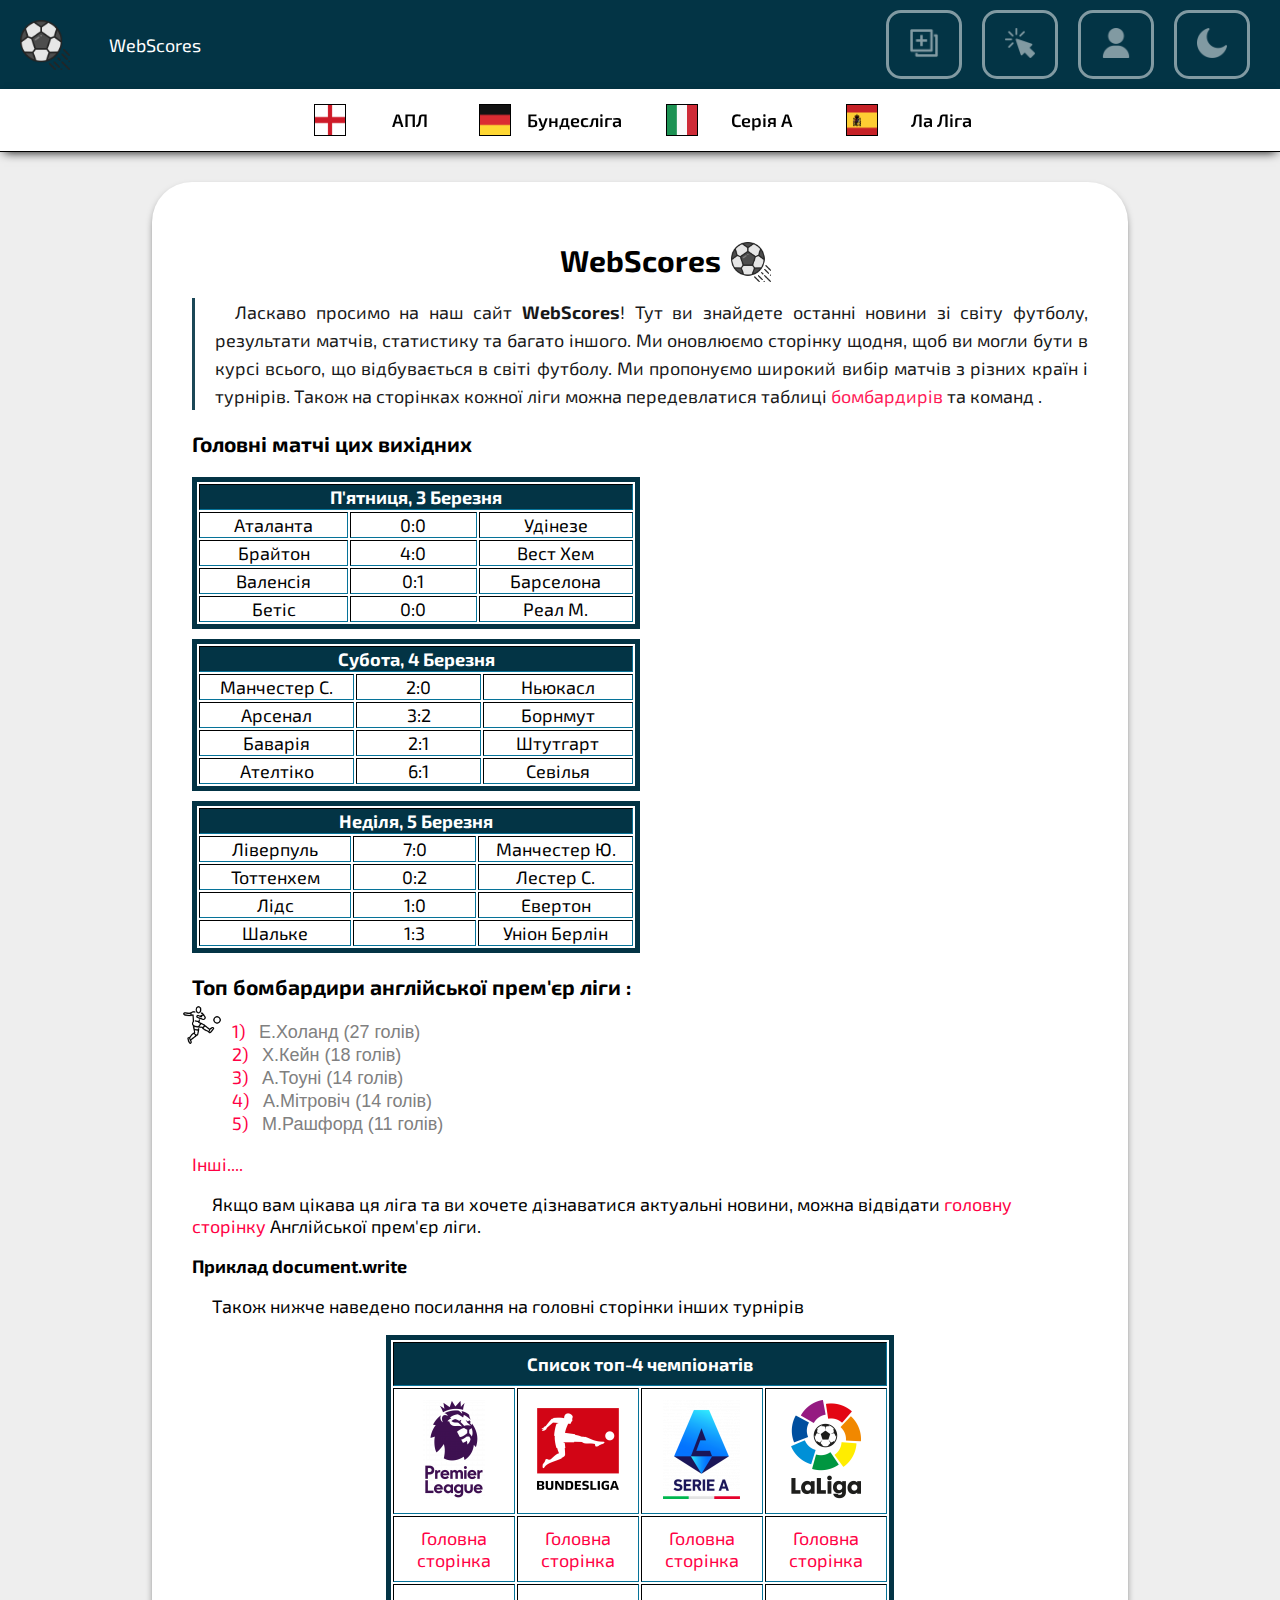
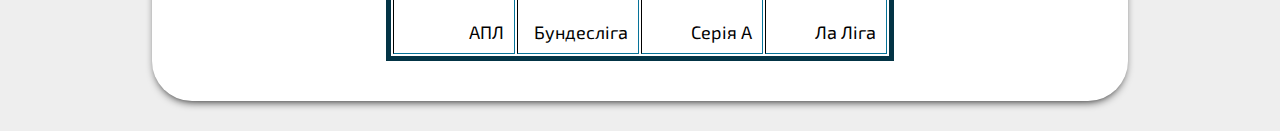
<file: index.html>
<!DOCTYPE html>
<html lang="en">

<head>
    <meta charset="UTF-8">
    <meta http-equiv="X-UA-Compatible" content="IE=edge">
    <meta name="viewport" content="width=device-width, initial-scale=1.0">
    <meta name="author" content="Vladislav Bilokon">
    <meta name="date" content="28.02.23">
    <link rel="shortcut icon" href="./Img/Ball_icons.png" type="image/x-icon">
    <link rel="stylesheet" href="style.css">
    <link rel="preconnect" href="https://fonts.googleapis.com">
    <link rel="preconnect" href="https://fonts.gstatic.com" crossorigin>
    <link href="https://fonts.googleapis.com/css2?family=Exo+2:ital@1&display=swap" rel="stylesheet">
    <title>WebScores | Головна</title>

    <style>
        main b+a:visited {
            color: green;
        }
    </style>

</head>

<body>
    <header>
        <div class="logo">
            <img src="./Img/Ball_icons.png" alt="logo">
            <a href="./index.html">WebScores</a>
        </div>

        <div class="right_menu">
            <button data-action="pressButton" id="press_btn">
                <img src="./Img/click.png" alt="click">
            </button>
            <button data-action="registration" id="registration">
                <img src="./Img/user.png" alt="user">
            </button>
            <button data-action="changeColor" >
                <img src="./Img/moon.png" alt="moon">
                <!-- <i class="fa-solid fa-sun  fa-2xl"></i> -->
            </button>
        </div>
    </header>

    <ul class="competition">
        <li><a href="./Eng.html"><img src="./Img/eng.png" alt="Epl_flag">АПЛ</a></li>
        <li><a href="./Ger.html"><img src="./Img/ger.png" alt="Bundesliga_flag">Бундесліга</a></li>
        <li><a href="./Ita.html"><img src="./Img/ita.png" alt="Seria_A_flag">Серія А</a></li>
        <li><a href="./Esp.html"><img src="./Img/esp.png" alt="La_liga_flag">Ла Ліга</a></li>
    </ul>

    <main>
        <!-- Закоментований текст  -->
        <h1> WebScores </h1>
        <p style=" border-left: 3px solid #033445; padding-left: 20px; opacity: 0.9; text-indent:20px">Ласкаво просимо
            на наш сайт <b>WebScores</b>! Тут ви знайдете останні новини зі світу футболу, результати
            матчів, статистику та багато іншого. Ми оновлюємо сторінку щодня, щоб ви могли бути в курсі всього, що
            відбувається в світі футболу. Ми пропонуємо широкий вибір матчів з різних країн і турнірів. Також на
            сторінках кожної ліги можна передевлатися таблиці <a href="#strikers">бомбардирів</a> та команд </p>
        <h3>Головні матчі цих вихідних </h3>
        <table border="3">
            <colgroup>
                <col span="3" style="width: 200px;">
            </colgroup>
            <thead>
                <tr>
                    <th colspan="3">П'ятниця, 3 Березня </th>
                </tr>
            </thead>
            <tr>

                <td>Аталанта</td>
                <td>0:0</td>
                <td>Удінезе</td>
            </tr>
            <tr>
                <td>Брайтон</td>
                <td>4:0</td>
                <td>Вест Хем</td>
            </tr>
            <tr>
                <td>Валенсія</td>
                <td>0:1</td>
                <td>Барселона</td>
            </tr>
            <tr>
                <td>Бетіс</td>
                <td>0:0</td>
                <td>Реал М.</td>
            </tr>
        </table>

        <table border="3">
            <colgroup>
                <col span="3" style="width: 200px;">
            </colgroup>
            <thead>
                <tr>
                    <th colspan="3">Субота, 4 Березня</th>
                </tr>
            </thead>
            <tr>
                <td>Манчестер С.</td>
                <td>2:0</td>
                <td>Ньюкасл</td>
            </tr>
            <tr>
                <td>Арсенал</td>
                <td>3:2</td>
                <td>Борнмут</td>
            </tr>
            <tr>
                <td>Баварія</td>
                <td>2:1</td>
                <td>Штутгарт</td>
            </tr>
            <tr>
                <td>Ателтіко</td>
                <td>6:1</td>
                <td>Севілья</td>
            </tr>
        </table>

        <table border="3">
            <colgroup>
                <col span="3" style="width: 200px;">
            </colgroup>
            <thead>
                <tr>
                    <th colspan="3">Неділя, 5 Березня</th>
                </tr>
            </thead>
            <tr>
                <td>Ліверпуль</td>
                <td>7:0</td>
                <td>Манчестер Ю.</td>
            </tr>
            <tr>
                <td>Тоттенхем</td>
                <td> 0:2 </td>
                <td>Лестер С.</td>
            </tr>
            <tr>
                <td>Лідс</td>
                <td> 1:0 </td>
                <td>Евертон</td>
            </tr>
            <tr>
                <td>Шальке</td>
                <td>1:3</td>
                <td>Уніон Берлін</td>
            </tr>
        </table>
        <h3 id="strikers"> Топ бомбардири англійської прем'єр ліги :</h3>
        <ol>
            <li>
                <Font face="arial" size="4" color="gray">Е.Холанд (27 голів)</Font>
            </li>
            <li>
                <Font face="arial" size="4" color="gray">Х.Кейн (18 голів)</Font>
            </li>
            <li>
                <Font face="arial" size="4" color="gray">А.Тоуні (14 голів)</Font>
            </li>
            <li>
                <Font face="arial" size="4" color="gray">А.Мітровіч (14 голів)</Font>
            </li>
            <li>
                <Font face="arial" size="4" color="gray">М.Рашфорд (11 голів)</Font>
            </li>
        </ol>
        <a href="./Eng.html#epl_strikers">Інші....</a>
        <p> Якщо вам цікава ця ліга та ви хочете дізнаватися актуальні новини, можна відвідати <a target="_blank"
                href="https://www.premierleague.com/matchweek/7856/blog">головну сторінку</a> Англійської прем'єр ліги.
        </p>
        <script>
            document.write(`<b>Приклад document.write</b>`)
        </script>
        <p>Також нижче наведено посилання на головні сторінки інших турнірів</p>
        <table border="3" cellpadding="10px" align="center">
            <thead ">
                <tr>
                    <th colspan=" 4">Список топ-4 чемпіонатів</th>
                </tr>
            </thead>
            <tbody>
                <tr align="center">
                    <td><img src="./Img/EPL.png"></td>
                    <td><img src="./Img/Bundesliga.png"></td>
                    <td><img src="./Img/Seria_A.png"></td>
                    <td><img src="./Img/La_liga.png"></td>
                </tr>
                <tr>
                    <td><a href="https://www.premierleague.com/matchweek/7856/blog">Головна сторінка</a></td>
                    <td><a href="https://www.bundesliga.com/de/bundesliga">Головна сторінка</a></td>
                    <td><a href="https://www.legaseriea.it/en">Головна сторінка</a></td>
                    <td><a href="https://www.laliga.com/en-GB">Головна сторінка</a></td>
                </tr>
                <tr style="height: 70px;" align="right" valign="bottom">
                    <td>АПЛ</td>
                    <td>Бундесліга</td>
                    <td>Серія А</td>
                    <td>Ла Ліга</td>
                </tr>
            </tbody>
        </table>
        <span id="scroll_top" hidden>▲</span>
        <div id="popup" hidden>
            <div class="popup_body">
                <form>
                    <h2>Реєстраційна форма</h2>

                    <label for="FName">Ім'я:</label><br>
                    <input class="FName" type="text" id="FName"><br><br>
                    <label for="LName">Прізвище:</label><br>
                    <input class="LName" type="text" id="LName"><br><br>
                    <label for="Password">Пароль:</label><br>
                    <input class="PWord" type="password" id="Password"><br><br><br>
                    <div>
                        <button type="button" id="submit">Submit</button>
                        <button type="reset">Reset</button>
                        <button type="button" id="close">Close</button>
                    </div>
                </form>
            </div>
        </div>
        <div id="game" hidden>
            <div class="popup_body">
                <div class="game_body">
                    <b onclick="game.hidden = true; ball.hidden = true;">X</b>
                    <img src="./Img/gate.png" id="gate" class="droppable">
                    <img src="./Img/Ball_icons.png" id="ball">
                    <p hidden>ГООООООЛ !!!</p>
                </div>
            </div>
        </div>
        <table class="standings"></table>
        <div class="standings_button"><img src="./Img/information-button.png" alt="information-button.png" hidden></div>
    </main>
    <script>
        let elements = document.querySelectorAll('h1');
        let age;
        let exercise = 1;

        for (let element of elements) {
            element.style.cursor = 'pointer';
            element.onclick = function () {
                while (exercise != 0) {
                    exercise = Number(prompt(
                        `Оберіть завдання: \n   1. Діалог з користувачем; \n   2. Порівняння двох рядків; \n   3. Використання innerHTML; \n   4. Використання outerHTML; \n   5. Використання TextContent;\n   6. Використання NodeValue; \n   0. Вихід; \n`
                    ))
                    switch (exercise) {
                        case 1:
                            FuncAge();
                            break;

                        case 2:
                            FuncString();
                            break;

                        case 3:
                            FuncInner();
                            break;

                        case 4:
                            FuncOuter();
                            break;

                        case 5:
                            FuncTextContent();
                            break;

                        case 6:
                            FuncNodeValue();
                            break;
                        case 0:
                            alert("Вихід із меню завдань");
                            break;

                        default:
                            alert(
                                "Сталась помилка. Обирати можна, вписавши номер завдання, який є із перелічених, будь ласка оберіть ще раз."
                            );
                            break;
                    }
                }
                exercise = 1
            }
        }

        function FuncAge() {
            age = Number(prompt("Скільки вам років?"))
            if (age == 0) {
                alert("Щоб продовжити потрібно спочатку відповісти на запитання.")
                FuncAge();
                return;
            }

            if (confirm(`Ви впевнені у своїй відповіді ("${age}")?`)) {
                alert(`Вам ${age} років`)

            } else {
                FuncAge();
            }
        }
    </script>
    <script src="script.js"></script>
</body>

</html>
</file>
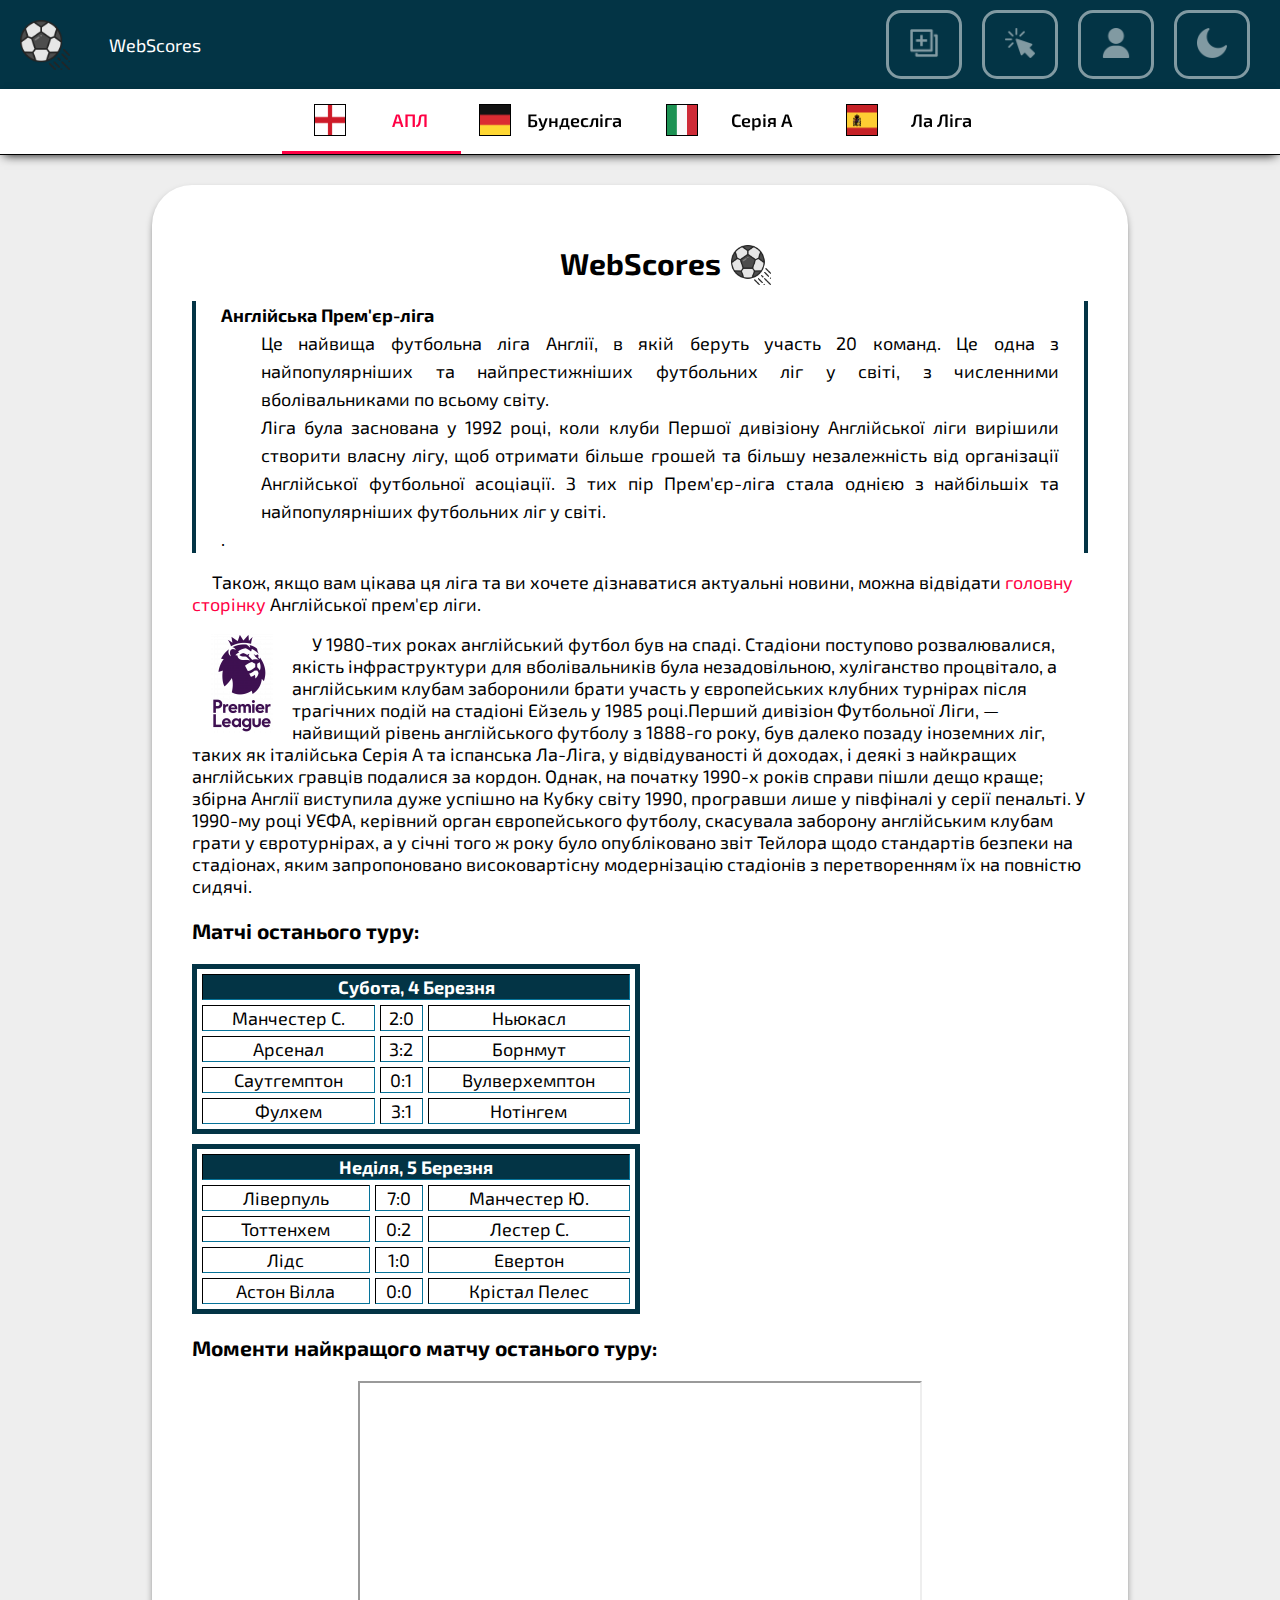
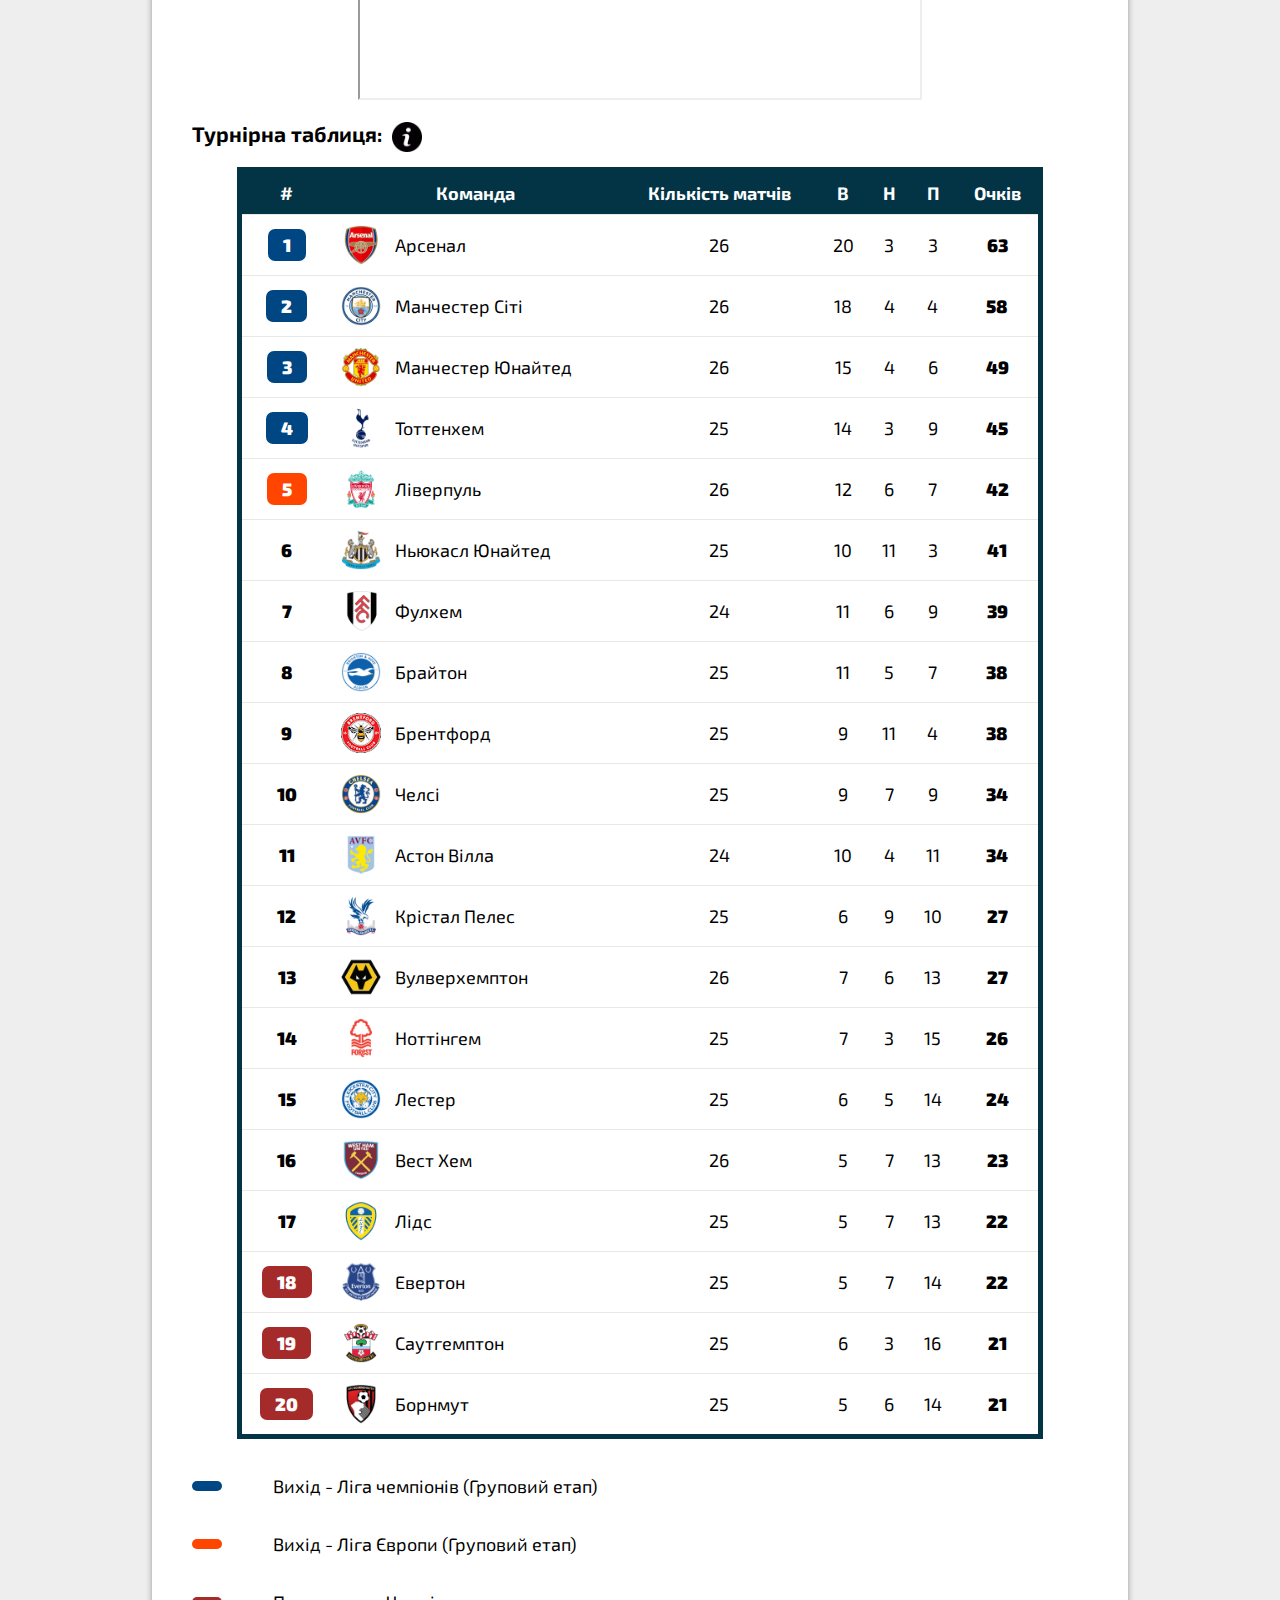
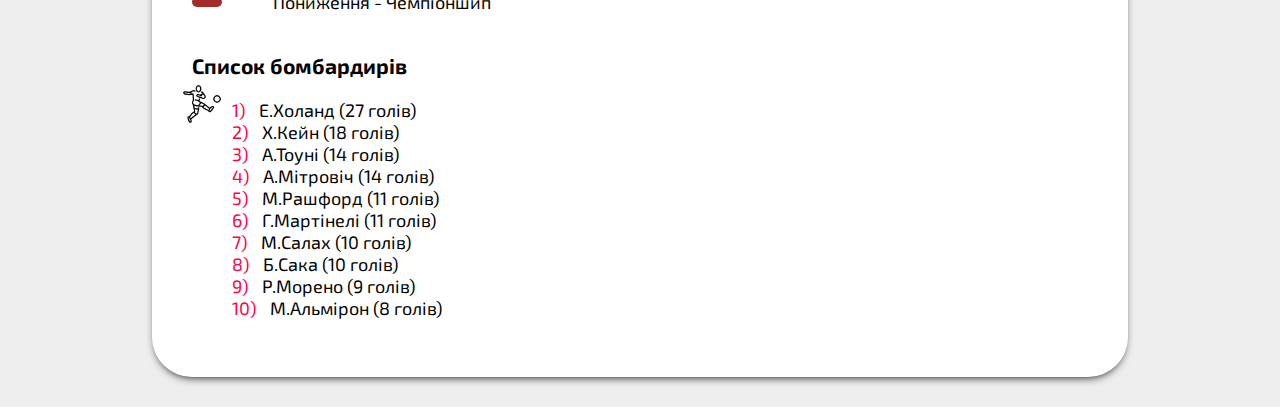
<file: Eng.html>
<!DOCTYPE html>
<html lang="en">

<head>
    <meta charset="UTF-8">
    <meta http-equiv="X-UA-Compatible" content="IE=edge">
    <meta name="viewport" content="width=device-width, initial-scale=1.0">
    <meta name="author" content="Vladislav Bilokon">
    <meta name="date" content="28.02.23">
    <link rel="shortcut icon" href="./Img/Ball_icons.png" type="image/x-icon">
    <link rel="stylesheet" href="style.css">
    <link rel="preconnect" href="https://fonts.googleapis.com">
    <link rel="preconnect" href="https://fonts.gstatic.com" crossorigin>
    <link href="https://fonts.googleapis.com/css2?family=Exo+2:ital@1&display=swap" rel="stylesheet">
    <title>WebScores | Epl</title>
</head>

<body id="body">

    <header>
        <div class="logo">
            <img src="./Img/Ball_icons.png" alt="logo">
            <a href="./index.html">WebScores</a>
        </div>

        <div class="right_menu">
            <button data-action="pressButton" id="press_btn">
                <img src="./Img/click.png" alt="click">
            </button>
            <button data-action="registration" id="registration">
                <img src="./Img/user.png" alt="user">
            </button>
            <button data-action="changeColor">
                <img src="./Img/moon.png" alt="moon">
                <!-- <i class="fa-solid fa-sun  fa-2xl"></i> -->
            </button>
        </div>
    </header>

    <ul class="competition">
        <li><a class="current" href="./Eng.html"><img src="./Img/eng.png" alt="Epl_flag">АПЛ</a></li>
        <li><a href="./Ger.html"><img src="./Img/ger.png" alt="Bundesliga_flag">Бундесліга</a></li>
        <li><a href="./Ita.html"><img src="./Img/ita.png" alt="Seria_A_flag">Серія А</a></li>
        <li><a href="./Esp.html"><img src="./Img/esp.png" alt="La_liga_flag">Ла Ліга</a></li>
    </ul>

    <main>
        <h1>WebScores</h1>
        <dl>
            <dt><b> Англійська Прем'єр-ліга</b> </dt>
            <dd> Це найвища футбольна ліга Англії, в якій беруть участь 20 команд. Це одна з
                найпопулярніших та найпрестижніших футбольних ліг у світі, з численними вболівальниками по всьому світу.
            </dd>
            <dd> Ліга була заснована у 1992 році, коли клуби
                Першої дивізіону Англійської ліги вирішили створити власну
                лігу, щоб
                отримати більше грошей та більшу незалежність від організації Англійської футбольної асоціації. З тих
                пір
                Прем'єр-ліга стала однією з найбільшіх та найпопулярніших футбольних ліг у світі.
            </dd>
        </dl>
        <p> Також, якщо вам цікава ця ліга та ви хочете дізнаватися актуальні новини, можна відвідати <a target="_blank"
                href="https://www.premierleague.com/matchweek/7856/blog">головну сторінку</a>
            Англійської прем'єр ліги.
        </p>
        <img style="float: left;" src="./Img/EPL.png" alt="epl">
        <p>У 1980-тих роках англійський футбол був на спаді. Стадіони поступово розвалювалися, якість інфраструктури для
            вболівальників була незадовільною, хуліганство процвітало, а англійським клубам заборонили брати участь у
            європейських клубних турнірах після трагічних подій на стадіоні Ейзель у 1985 році.Перший дивізіон
            Футбольної Ліги, — найвищий рівень англійського футболу з 1888-го року, був далеко позаду іноземних ліг,
            таких
            як італійська Серія A та іспанська Ла-Ліга, у відвідуваності й доходах, і деякі з найкращих англійських
            гравців
            подалися за кордон.
            Однак, на початку 1990-х років справи пішли дещо краще; збірна Англії виступила дуже
            успішно на Кубку світу 1990, програвши лише у півфіналі у серії пенальті. У 1990-му році УЄФА, керівний
            орган
            європейського футболу, скасувала заборону англійським клубам грати у євротурнірах, а у січні того ж року
            було
            опубліковано звіт Тейлора щодо стандартів безпеки на стадіонах, яким запропоновано високовартісну
            модернізацію
            стадіонів з перетворенням їх на повністю сидячі.</p>


        <h3>Матчі останього туру:</h3>
        <table border="3" cellspacing="5">
            <thead>
                <tr>
                    <th colspan="3">Субота, 4 Березня</th>
                </tr>
            </thead>
            <tr>
                <td>Манчестер С.</td>
                <td>2:0</td>
                <td>Ньюкасл</td>
            </tr>
            <tr>
                <td>Арсенал</td>
                <td>3:2</td>
                <td>Борнмут</td>
            </tr>
            <tr>
                <td>Саутгемптон</td>
                <td>0:1</td>
                <td>Вулверхемптон</td>
            </tr>
            <tr>
                <td>Фулхем</td>
                <td>3:1</td>
                <td>Нотінгем</td>
            </tr>
        </table>

        <table border="3" cellspacing="5">
            <thead>
                <tr>
                    <th colspan="3">Неділя, 5 Березня</th>
                </tr>
            </thead>
            <tr>
                <td>Ліверпуль</td>
                <td>7:0</td>
                <td>Манчестер Ю.</td>
            </tr>
            <tr>
                <td>Тоттенхем</td>
                <td> 0:2 </td>
                <td>Лестер С.</td>
            </tr>
            <tr>
                <td>Лідс</td>
                <td> 1:0 </td>
                <td>Евертон</td>
            </tr>
            <tr>
                <td>Астон Вілла</td>
                <td>0:0</td>
                <td>Крістал Пелес</td>
            </tr>
        </table>
        <h3>Моменти найкращого матчу останього туру: </h3>
        <iframe width="560" height="315" src="https://www.youtube.com/embed/4xW3llwXW4Y" allowfullscreen></iframe>

        <h3>Турнірна таблиця: </h3>
        <table class="standings" >
            <div class="standings_button"><img src="./Img/information-button.png" alt="information-button.png"></div>
            <!-- style="width: 60%;" border="3" cellpadding="5"> -->

            <!-- <colgroup>
                <col style="width: 50px; background-color:#0f85ad">
                <col span="2" style="width: 170px;">
                <col span="3" style="background-color: #3a8ba7">
            </colgroup> -->
            <thead>
                <tr>
                    <th>#</th>
                    <th>Команда</th>
                    <th>Кількість матчів</th>
                    <th>В</th>
                    <th>Н</th>
                    <th>П</th>
                    <th>Очків</th>
                </tr>
                <!-- <tr>
                    <td>В</td>
                    <td>Н</td>
                    <td>П</td>
                </tr> -->
            </thead>
            <tr data-counter>
                <td> <span class="Cl_mark">1</span></td>
                <td class="td_flex"><img src="./Img/Eng_img/Arsenal.png" alt="Arsenal_img"> Арсенал</td>
                <td>26</td>
                <td>20</td>
                <td>3</td>
                <td>3</td>
                <td>63</td>
            </tr>
            <tr data-counter>
                <td> <span class="Cl_mark">2</span></td>
                <td class="td_flex"><img src="./Img/Eng_img/Man_c.png" alt="Arsenal_img" data-counter> Манчестер Сіті
                </td>
                <td>26</td>
                <td>18</td>
                <td>4</td>
                <td>4</td>
                <td>58</td>
            </tr>
            <tr data-counter>
                <td> <span class="Cl_mark">3</span></td>
                <td class="td_flex"><img src="./Img/Eng_img/Man_u.png" alt="Arsenal_img"> Манчестер Юнайтед</td>
                <td>26</td>
                <td>15</td>
                <td>4</td>
                <td>6</td>
                <td>49</td>
            </tr>
            <tr data-counter>
                <td> <span class="Cl_mark">4</span></td>
                <td class="td_flex"><img src="./Img/Eng_img/TTH.png" alt="Arsenal_img"> Тоттенхем</td>
                <td>25</td>
                <td>14</td>
                <td>3</td>
                <td>9</td>
                <td>45</td>
            </tr>
            <tr data-counter>
                <td> <span class="El_mark">5</span></td>
                <td class="td_flex"><img src="./Img/Eng_img/Liver.png" alt="Arsenal_img"> Ліверпуль</td>
                <td>26</td>
                <td>12</td>
                <td>6</td>
                <td>7</td>
                <td>42</td>
            </tr>
            <tr data-counter>
                <td> 6</td>
                <td class="td_flex"><img src="./Img/Eng_img/Newcst.png" alt="Arsenal_img"> Ньюкасл Юнайтед</td>
                <td>25</td>
                <td>10</td>
                <td>11</td>
                <td>3</td>
                <td>41</td>
            </tr>
            <tr data-counter>
                <td>7</td>
                <td class="td_flex"><img src="./Img/Eng_img/Fullhem.png" alt="Arsenal_img">Фулхем</td>
                <td>24</td>
                <td>11</td>
                <td>6</td>
                <td>9</td>
                <td>39</td>
            </tr>
            <tr data-counter>
                <td>8</td>
                <td class="td_flex"><img src="./Img/Eng_img/Bright.png" alt="Arsenal_img"> Брайтон</td>
                <td>25</td>
                <td>11</td>
                <td>5</td>
                <td>7</td>
                <td>38</td>
            </tr>
            <tr data-counter>
                <td>9</td>
                <td class="td_flex"><img src="./Img/Eng_img/Brentf.png" alt="Arsenal_img">Брентфорд</td>
                <td>25</td>
                <td>9</td>
                <td>11</td>
                <td>4</td>
                <td>38</td>
            </tr>
            <tr data-counter>
                <td>10</td>
                <td class="td_flex"><img src="./Img/Eng_img/Chelsea.png" alt="Arsenal_img"> Челсі</td>
                <td>25</td>
                <td>9</td>
                <td>7</td>
                <td>9</td>
                <td>34</td>
            </tr>
            <tr data-counter>
                <td>11</td>
                <td class="td_flex"><img src="./Img/Eng_img/Aston.png" alt="Arsenal_img">Астон Вілла</td>
                <td>24</td>
                <td>10</td>
                <td>4</td>
                <td>11</td>
                <td>34</td>
            </tr>
            <tr data-counter>
                <td>12</td>
                <td class="td_flex"><img src="./Img/Eng_img/Crystal.png" alt="Arsenal_img">Крістал Пелес</td>
                <td>25</td>
                <td>6</td>
                <td>9</td>
                <td>10</td>
                <td>27</td>
            </tr>
            <tr data-counter>
                <td>13</td>
                <td class="td_flex"><img src="./Img/Eng_img/Wolves.png" alt="Arsenal_img">Вулверхемптон</td>
                <td>26</td>
                <td>7</td>
                <td>6</td>
                <td>13</td>
                <td>27</td>
            </tr>
            <tr data-counter>
                <td>14</td>
                <td class="td_flex"><img src="./Img/Eng_img/Forest.png" alt="Arsenal_img">Ноттінгем</td>
                <td>25</td>
                <td>7</td>
                <td>3</td>
                <td>15</td>
                <td>26</td>
            </tr>
            <tr data-counter>
                <td>15</td>
                <td class="td_flex"><img src="./Img/Eng_img/Lester.png" alt="Arsenal_img"> Лестер</td>
                <td>25</td>
                <td>6</td>
                <td>5</td>
                <td>14</td>
                <td>24</td>
            </tr>
            <tr data-counter>
                <td>16</td>
                <td class="td_flex"><img src="./Img/Eng_img/Westhm.png" alt="Arsenal_img">Вест Хем</td>
                <td>26</td>
                <td>5</td>
                <td>7</td>
                <td>13</td>
                <td>23</td>
            </tr>
            <tr data-counter>
                <td>17</td>
                <td class="td_flex"><img src="./Img/Eng_img/Lids.png" alt="Arsenal_img">Лідс</td>
                <td>25</td>
                <td>5</td>
                <td>7</td>
                <td>13</td>
                <td>22</td>
            </tr>
            <tr>
                <td> <span class="Qt_mark">18</span></td>
                <td class="td_flex"><img src="./Img/Eng_img/Evert.png" alt="Arsenal_img">Евертон</td>
                <td>25</td>
                <td>5</td>
                <td>7</td>
                <td>14</td>
                <td>22</td>
            </tr>
            <tr>
                <td> <span class="Qt_mark">19</span></td>
                <td class="td_flex"><img src="./Img/Eng_img/Sayt.png" alt="Arsenal_img">Саутгемптон</td>
                <td>25</td>
                <td>6</td>
                <td>3</td>
                <td>16</td>
                <td>21</td>
            </tr>
            <tr>
                <td> <span class="Qt_mark">20</span></td>
                <td class="td_flex"><img src="./Img/Eng_img/Bourn.png" alt="Arsenal_img">Борнмут</td>
                <td>25</td>
                <td>5</td>
                <td>6</td>
                <td>14</td>
                <td>21</td>
            </tr>
        </table>
        <ul id="reglament">
            <li>
                <div class="Cl_mark"></div>
                <p>Вихід - Ліга чемпіонів (Груповий етап) </p>
            </li>
            <li>
                <div class="El_mark"></div>
                <p>Вихід - Ліга Європи (Груповий етап) </p>
            </li>
            <li>
                <div class="Qt_mark"></div>
                <p> Пониження - Чемпіоншип</p>
            </li>
        </ul>

        <h3 id="epl_strikers"> Список бомбардирів</a></h3>
        <ol>
            <li> Е.Холанд (27 голів)</li>
            <li> Х.Кейн (18 голів)</li>
            <li> А.Тоуні (14 голів)</li>
            <li> А.Мітровіч (14 голів)</li>
            <li> М.Рашфорд (11 голів)</li>
            <li> Г.Мартінелі (11 голів)</li>
            <li> М.Салах (10 голів)</li>
            <li> Б.Сака (10 голів)</li>
            <li> Р.Морено (9 голів)</li>
            <li> М.Альмірон (8 голів)</li>
        </ol>
        <span id="scroll_top" hidden>▲</span>
        <div id="popup" hidden>
            <div class="popup_body">
                <form>
                    <h2>Реєстраційна форма</h2>

                    <label for="FName">Ім'я:</label><br>
                    <input class="FName" type="text" id="FName"><br><br>
                    <label for="LName">Прізвище:</label><br>
                    <input class="LName" type="text" id="LName"><br><br>
                    <label for="Password">Пароль:</label><br>
                    <input class="PWord" type="password" id="Password"><br><br><br>
                    <div>
                        <button type="button" id="submit">Submit</button>
                        <button type="reset">Reset</button>
                        <button type="button" id="close">Close</button>
                    </div>
                </form>
            </div>
        </div>
        <div id="info" hidden>
            <div class="popup_body">
                <div style="width: 650px; position: relative;">
                    <b onclick="info.hidden = true">X</b>
                    <span id="info_text"></span>
                </div>
            </div>
        </div>
        <div id="game" hidden>
            <div class="popup_body">
                <div class="game_body">
                    <b onclick="game.hidden = true; ball.hidden = true;">X</b>
                    <img src="./Img/gate.png" id="gate" class="droppable">
                    <img src="./Img/Ball_icons.png" id="ball">
                    <p hidden>ГООООООЛ !!!</p>
                </div>
            </div>
        </div>
    </main>

    <script src="script.js"></script>
</body>

</html>
</file>
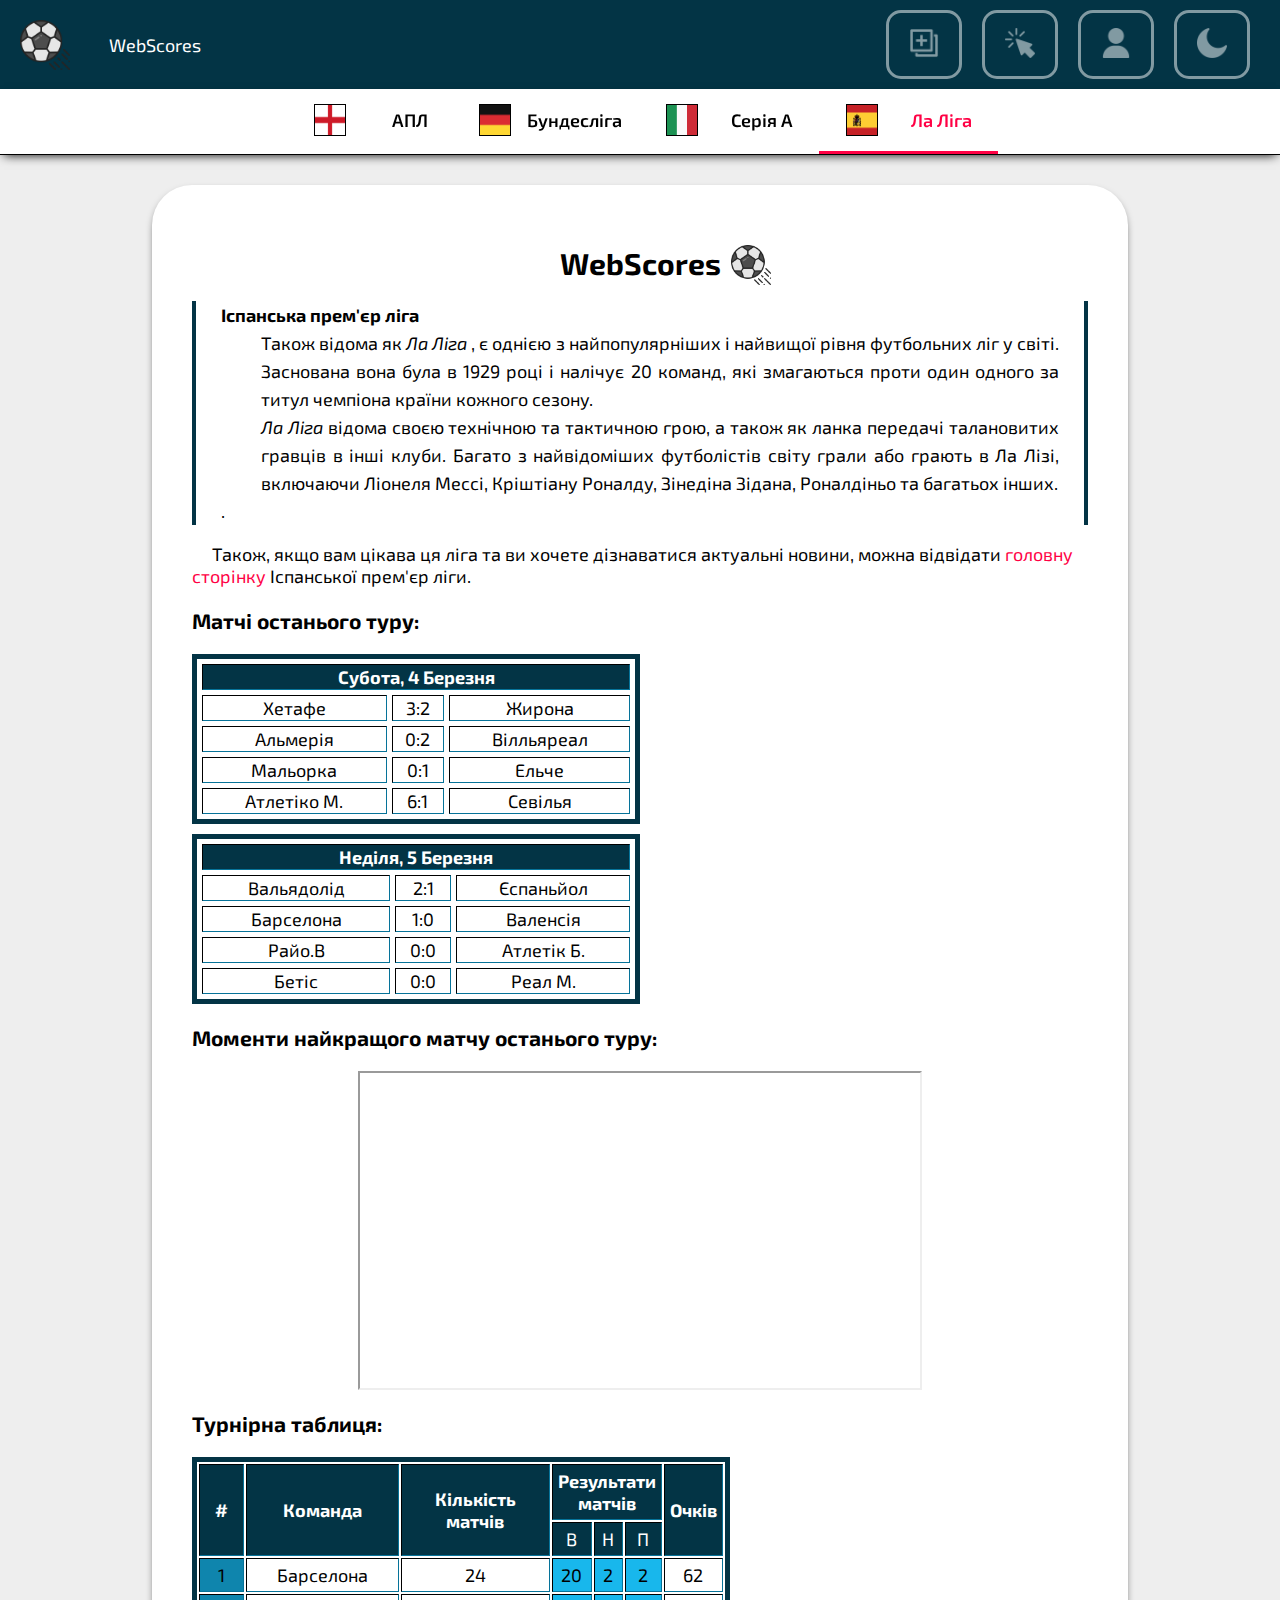
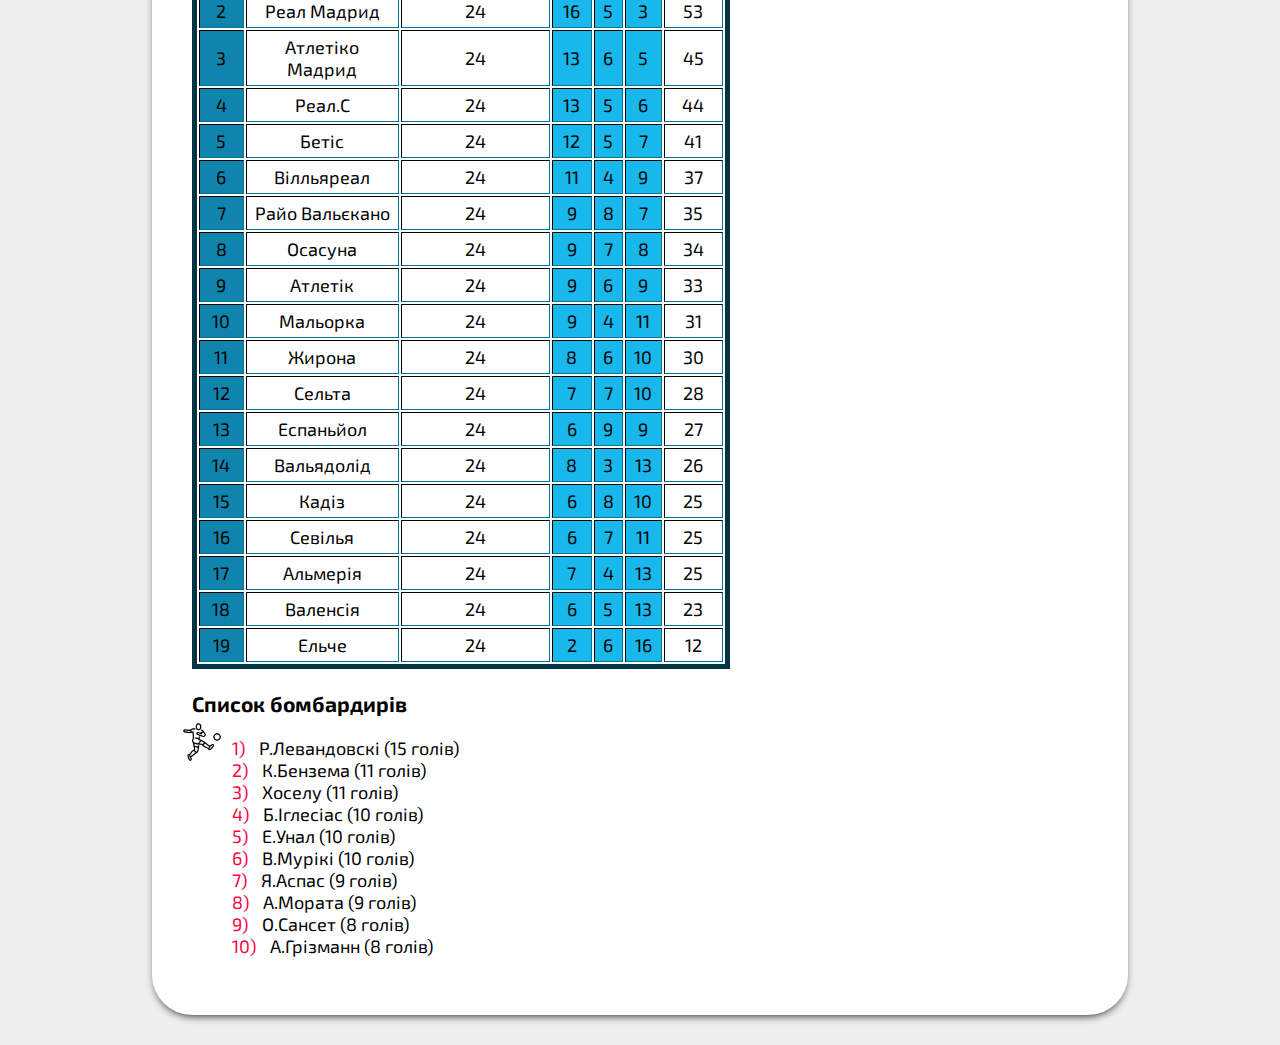
<file: Esp.html>
<!DOCTYPE html>
<html lang="en">

<head>
    <meta charset="UTF-8">
    <meta http-equiv="X-UA-Compatible" content="IE=edge">
    <meta name="viewport" content="width=device-width, initial-scale=1.0">
    <meta name="author" content="Vladislav Bilokon">
    <meta name="date" content="28.02.23">
    <link rel="shortcut icon" href="./Img/Ball_icons.png" type="image/x-icon">
    <link rel="stylesheet" href="style.css">
    <link rel="preconnect" href="https://fonts.googleapis.com">
    <link rel="preconnect" href="https://fonts.gstatic.com" crossorigin>
    <link href="https://fonts.googleapis.com/css2?family=Exo+2:ital@1&display=swap" rel="stylesheet">
    <title>WebScores | La Liga</title>
</head>

<body id="body">
    <header>
        <div class="logo">
            <img src="./Img/Ball_icons.png" alt="logo">
            <a href="./index.html">WebScores</a>
        </div>

        <div class="right_menu">
            <button data-action="pressButton" id="press_btn">
                <img src="./Img/click.png" alt="click">
            </button>
            <button data-action="registration" id="registration">
                <img src="./Img/user.png" alt="user">
            </button>
            <button data-action="changeColor">
                <img src="./Img/moon.png" alt="moon">
                <!-- <i class="fa-solid fa-sun  fa-2xl"></i> -->
            </button>
        </div>
    </header>

    <ul class="competition">
        <li><a href="./Eng.html"><img src="./Img/eng.png" alt="Epl_flag">АПЛ</a></li>
        <li><a href="./Ger.html"><img src="./Img/ger.png" alt="Bundesliga_flag">Бундесліга</a></li>
        <li><a href="./Ita.html"><img src="./Img/ita.png" alt="Seria_A_flag">Серія А</a></li>
        <li><a class="current" href="./Esp.html"><img src="./Img/esp.png" alt="La_liga_flag">Ла Ліга</a></li>
    </ul>
    <main>
        <h1> WebScores</h1>
        <dl>
            <dt><b> Іспанська прем'єр ліга</b> </dt>
            <dd> Також відома як <i>Ла Ліга</i> , є однією з найпопулярніших і найвищої рівня футбольних ліг у світі.
                Заснована вона
                була в 1929 році і налічує 20 команд, які змагаються проти один одного за титул чемпіона країни кожного
                сезону.
            </dd>

            <dd> <i>Ла Ліга</i> відома своєю технічною та тактичною грою, а також як ланка передачі талановитих гравців
                в
                інші
                клуби. Багато з найвідоміших футболістів світу грали або грають в Ла Лізі, включаючи Ліонеля Мессі,
                Кріштіану Роналду, Зінедіна Зідана, Роналдіньо та багатьох інших.
            </dd>
        </dl>
        <p> Також, якщо вам цікава ця ліга та ви хочете дізнаватися актуальні новини, можна відвідати <a target="_blank"
                href="https://www.laliga.com/en-GB">головну сторінку</a> Іспанської прем'єр ліги.</p>
        <h3>Матчі останього туру:</h3>
        <table border="3" cellspacing="5">
            <thead>
                <tr>
                    <th colspan="3">Субота, 4 Березня</th>
                </tr>
            </thead>
            <tr>
                <td>Хетафе</td>
                <td>3:2</td>
                <td>Жирона</td>
            </tr>
            <tr>
                <td>Альмерія</td>
                <td>0:2</td>
                <td>Вілльяреал</td>
            </tr>
            <tr>
                <td>Мальорка</td>
                <td>0:1</td>
                <td>Ельче</td>
            </tr>
            <tr>
                <td>Атлетіко М.</td>
                <td>6:1</td>
                <td>Севілья</td>
            </tr>
        </table>

        <table border="3" cellspacing="5">
            <thead>
                <tr>
                    <th colspan="3">Неділя, 5 Березня</th>
                </tr>
            </thead>
            <tr>
                <td>Вальядолід</td>
                <td>2:1</td>
                <td>Єспаньйол</td>
            </tr>
            <tr>
                <td>Барселона</td>
                <td> 1:0</td>
                <td>Валенсія</td>
            </tr>
            <tr>
                <td>Райо.В</td>
                <td> 0:0 </td>
                <td>Атлетік Б.</td>
            </tr>
            <tr>
                <td>Бетіс</td>
                <td>0:0</td>
                <td>Реал М.</td>
            </tr>
        </table>
        <h3>Моменти найкращого матчу останього туру: </h3>
        <iframe width="560" height="315" src="https://www.youtube.com/embed/1pyBpg1FoIc"></iframe>

        <h3>Турнірна таблиця: </h3>
        <table style="width: 60%; " border="3" cellpadding="5">

            <colgroup>
                <col style="width: 50px; background-color:#0f85ad">
                <col span="2" style="width: 170px;">
                <col span="3" style="background-color: #18b7ec">
            </colgroup>
            <thead>
                <tr>
                    <th rowspan="2">#</th>
                    <th rowspan="2">Команда</th>
                    <th rowspan="2">Кількість матчів</th>
                    <th colspan="3">Результати матчів</th>
                    <th rowspan="2">Очків</th>
                </tr>
                <tr>
                    <td>В</td>
                    <td>Н</td>
                    <td>П</td>
                </tr>
            </thead>
            <tr>
                <td>1</td>
                <td>Барселона</td>
                <td>24</td>
                <td>20</td>
                <td>2</td>
                <td>2</td>
                <td>62</td>
            </tr>
            <tr>
                <td>2</td>
                <td>Реал Мадрид</td>
                <td>24</td>
                <td>16</td>
                <td>5</td>
                <td>3</td>
                <td>53</td>
            </tr>
            <tr>
                <td>3</td>
                <td>Атлетіко Мадрид</td>
                <td>24</td>
                <td>13</td>
                <td>6</td>
                <td>5</td>
                <td>45</td>
            </tr>
            <tr>
                <td>4</td>
                <td>Реал.С</td>
                <td>24</td>
                <td>13</td>
                <td>5</td>
                <td>6</td>
                <td>44</td>
            </tr>
            <tr>
                <td>5</td>
                <td>Бетіс</td>
                <td>24</td>
                <td>12</td>
                <td>5</td>
                <td>7</td>
                <td>41</td>
            </tr>
            <tr>
                <td>6</td>
                <td>Вілльяреал</td>
                <td>24</td>
                <td>11</td>
                <td>4</td>
                <td>9</td>
                <td>37</td>
            </tr>
            <tr>
                <td>7</td>
                <td>Райо Вальєкано</td>
                <td>24</td>
                <td>9</td>
                <td>8</td>
                <td>7</td>
                <td>35</td>
            </tr>
            <tr>
                <td>8</td>
                <td>Осасуна</td>
                <td>24</td>
                <td>9</td>
                <td>7</td>
                <td>8</td>
                <td>34</td>
            </tr>
            <tr>
                <td>9</td>
                <td>Атлетік</td>
                <td>24</td>
                <td>9</td>
                <td>6</td>
                <td>9</td>
                <td>33</td>
            </tr>
            <tr>
                <td>10</td>
                <td>Мальорка</td>
                <td>24</td>
                <td>9</td>
                <td>4</td>
                <td>11</td>
                <td>31</td>
            </tr>
            <tr>
                <td>11</td>
                <td>Жирона</td>
                <td>24</td>
                <td>8</td>
                <td>6</td>
                <td>10</td>
                <td>30</td>
            </tr>
            <tr>
                <td>12</td>
                <td>Сельта</td>
                <td>24</td>
                <td>7</td>
                <td>7</td>
                <td>10</td>
                <td>28</td>
            </tr>
            <tr>
                <td>13</td>
                <td>Еспаньйол</td>
                <td>24</td>
                <td>6</td>
                <td>9</td>
                <td>9</td>
                <td>27</td>
            </tr>
            <tr>
                <td>14</td>
                <td>Вальядолід</td>
                <td>24</td>
                <td>8</td>
                <td>3</td>
                <td>13</td>
                <td>26</td>
            </tr>
            <tr>
                <td>15</td>
                <td>Кадіз</td>
                <td>24</td>
                <td>6</td>
                <td>8</td>
                <td>10</td>
                <td>25</td>
            </tr>
            <tr>
                <td>16</td>
                <td>Севілья</td>
                <td>24</td>
                <td>6</td>
                <td>7</td>
                <td>11</td>
                <td>25</td>
            </tr>
            <tr>
                <td>17</td>
                <td>Альмерія</td>
                <td>24</td>
                <td>7</td>
                <td>4</td>
                <td>13</td>
                <td>25</td>
            </tr>
            <tr>
                <td>18</td>
                <td>Валенсія</td>
                <td>24</td>
                <td>6</td>
                <td>5</td>
                <td>13</td>
                <td>23</td>
            </tr>
            <tr>
                <td>19</td>
                <td>Ельче</td>
                <td>24</td>
                <td>2</td>
                <td>6</td>
                <td>16</td>
                <td>12</td>
            </tr>
        </table>

        <h3>Список бомбардирів</h3>
        <ol>
            <li> Р.Левандовскі (15 голів)</li>
            <li> К.Бензема (11 голів)</li>
            <li> Хоселу (11 голів)</li>
            <li> Б.Іглесіас (10 голів)</li>
            <li> Е.Унал (10 голів)</li>
            <li> В.Мурікі (10 голів)</li>
            <li> Я.Аспас (9 голів)</li>
            <li> А.Мората (9 голів)</li>
            <li> О.Сансет (8 голів)</li>
            <li> А.Грізманн (8 голів)</li>
        </ol>
        <span id="scroll_top" hidden>▲</span>
        <div id="popup" hidden>
            <div class="popup_body">
                <form>
                    <h2>Реєстраційна форма</h2>

                    <label for="FName">Ім'я:</label><br>
                    <input class="FName" type="text" id="FName"><br><br>
                    <label for="LName">Прізвище:</label><br>
                    <input class="LName" type="text" id="LName"><br><br>
                    <label for="Password">Пароль:</label><br>
                    <input class="PWord" type="password" id="Password"><br><br><br>
                    <div>
                        <button type="button" id="submit">Submit</button>
                        <button type="reset">Reset</button>
                        <button type="button" id="close">Close</button>
                    </div>
                </form>
            </div>
        </div>
        <div id="game" hidden>
            <div class="popup_body">
                <div class="game_body">
                    <b onclick="game.hidden = true; ball.hidden = true;">X</b>
                    <img src="./Img/gate.png" id="gate" class="droppable">
                    <img src="./Img/Ball_icons.png" id="ball">
                    <p hidden>ГООООООЛ !!!</p>
                </div>
            </div>
        </div>
        <table class="standings"></table>
        <div class="standings_button"><img src="./Img/information-button.png" alt="information-button.png" hidden></div>
    </main>
    <script src="script.js"></script>
</body>

</html>
</file>
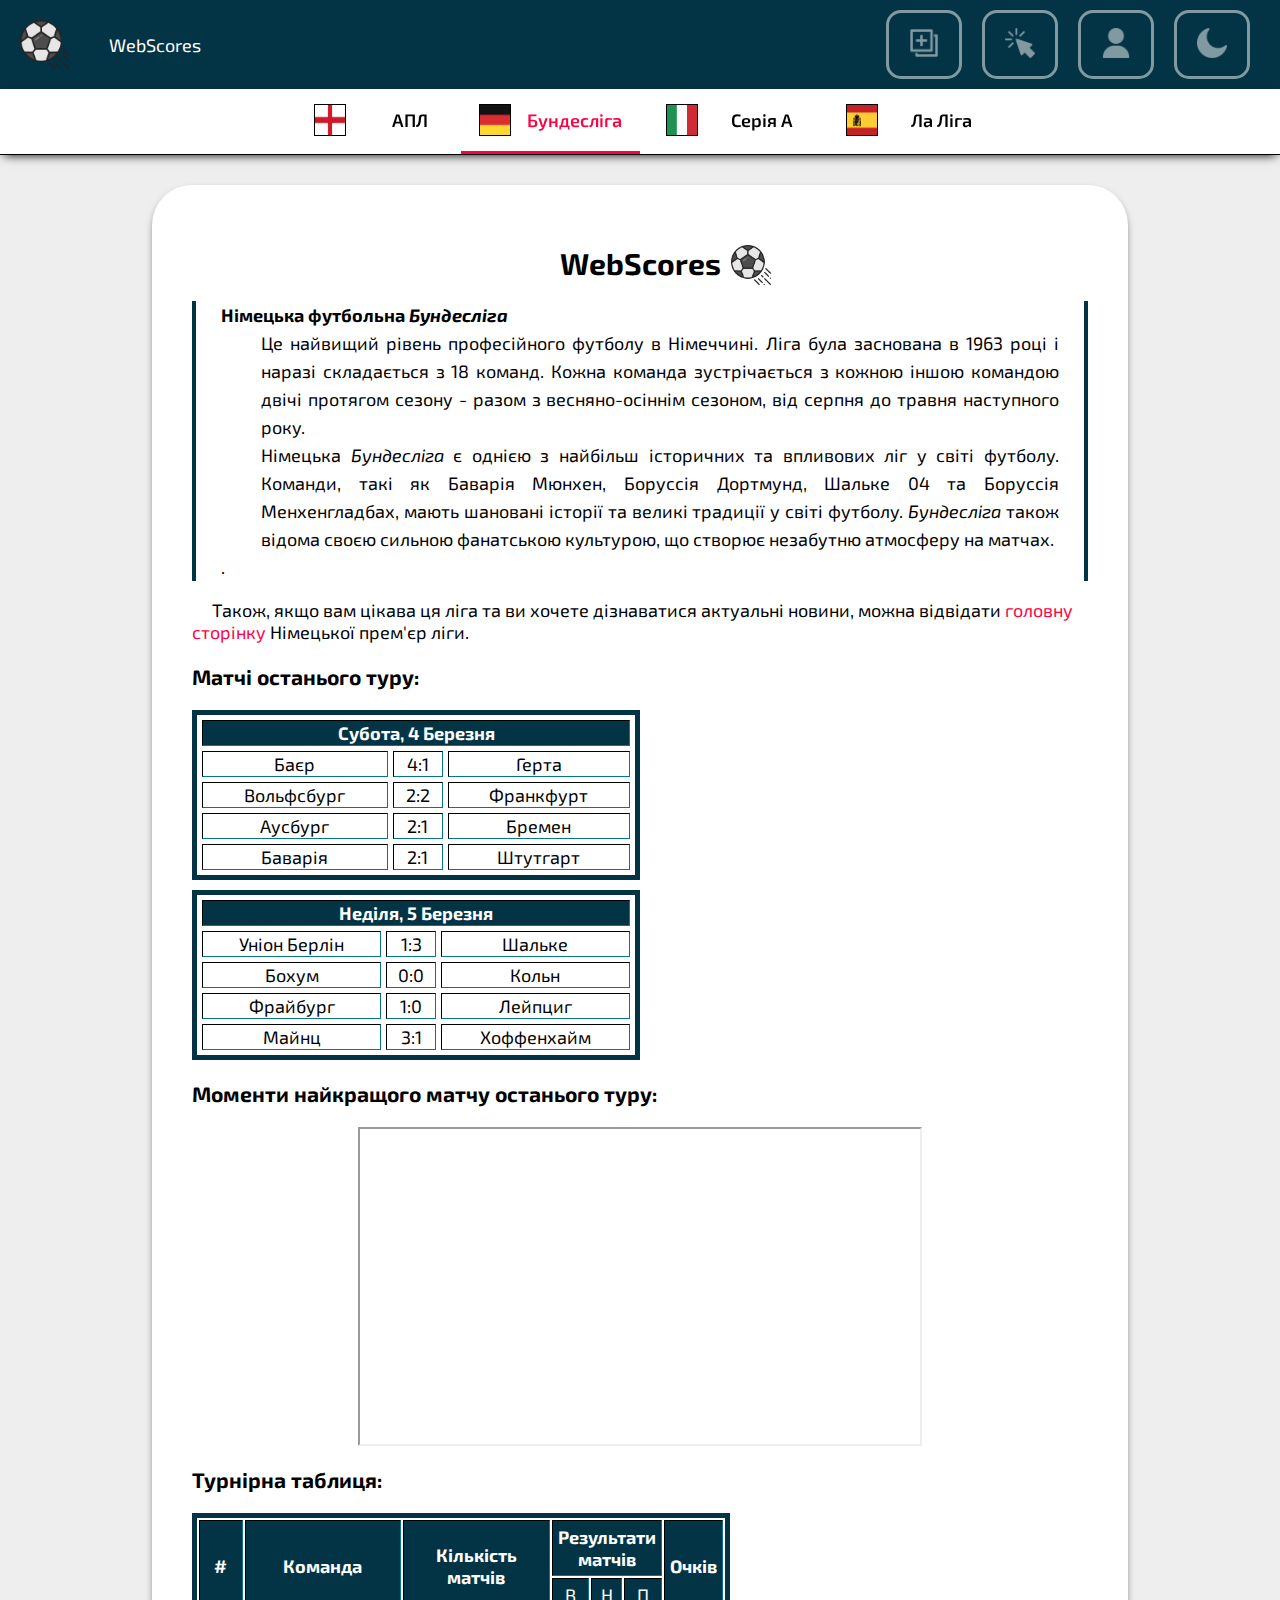
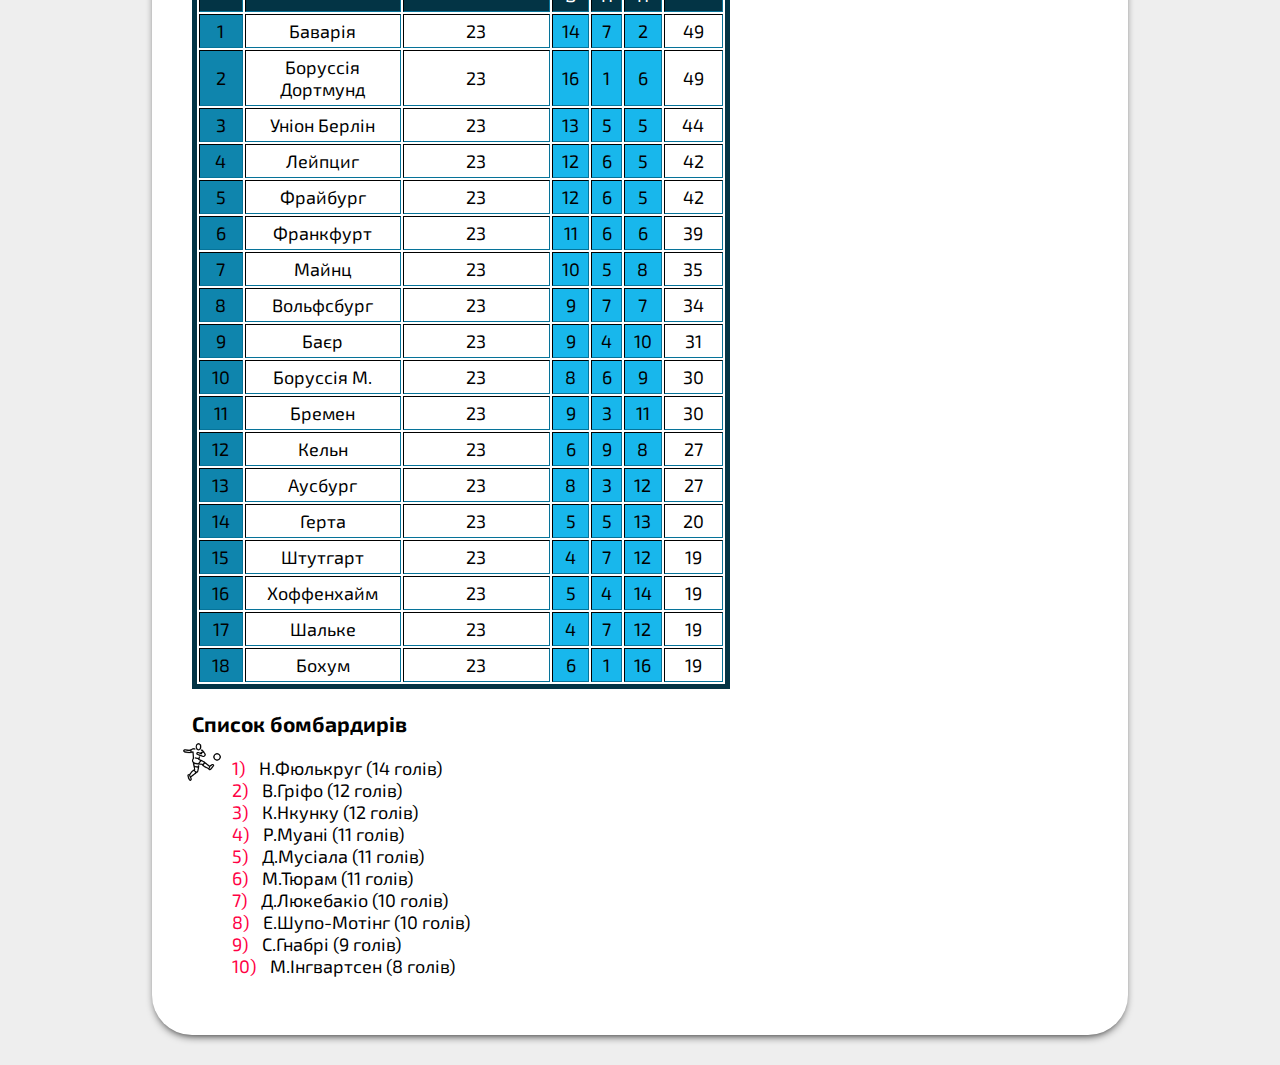
<file: Ger.html>
<!DOCTYPE html>
<html lang="en">

<head>
    <meta charset="UTF-8">
    <meta http-equiv="X-UA-Compatible" content="IE=edge">
    <meta name="viewport" content="width=device-width, initial-scale=1.0">
    <meta name="author" content="Vladislav Bilokon">
    <meta name="date" content="28.02.23">
    <link rel="shortcut icon" href="./Img/Ball_icons.png" type="image/x-icon">
    <link rel="stylesheet" href="style.css">
    <link rel="preconnect" href="https://fonts.googleapis.com">
    <link rel="preconnect" href="https://fonts.gstatic.com" crossorigin>
    <link href="https://fonts.googleapis.com/css2?family=Exo+2:ital@1&display=swap" rel="stylesheet">
    <title>WebScores | Bundesliga</title>
</head>

<body id="body">
    <header>
        <div class="logo">
            <img src="./Img/Ball_icons.png" alt="logo">
            <a href="./index.html">WebScores</a>
        </div>

        <div class="right_menu">
            <button data-action="pressButton" id="press_btn">
                <img src="./Img/click.png" alt="click">
            </button>
            <button data-action="registration" id="registration">
                <img src="./Img/user.png" alt="user">
            </button>
            <button data-action="changeColor">
                <img src="./Img/moon.png" alt="moon">
                <!-- <i class="fa-solid fa-sun  fa-2xl"></i> -->
            </button>
        </div>
    </header>

    <ul class="competition">
        <li><a href="./Eng.html"><img src="./Img/eng.png" alt="Epl_flag">АПЛ</a></li>
        <li><a class="current" href="./Ger.html"><img src="./Img/ger.png" alt="Bundesliga_flag">Бундесліга</a></li>
        <li><a href="./Ita.html"><img src="./Img/ita.png" alt="Seria_A_flag">Серія А</a></li>
        <li><a href="./Esp.html"><img src="./Img/esp.png" alt="La_liga_flag">Ла Ліга</a></li>
    </ul>
    <main>
        <h1> WebScores</h1>
        <dl>
            <dt><b> Німецька футбольна <i>Бундесліга</i> </b> </dt>
            <dd> Це найвищий рівень професійного футболу в Німеччині. Ліга була заснована в 1963 році і наразі
                складається з
                18 команд. Кожна команда зустрічається з кожною іншою командою двічі протягом сезону - разом з
                весняно-осіннім сезоном, від серпня до травня наступного року.
            </dd>

            <dd> Німецька <i>Бундесліга</i> є однією з найбільш історичних та впливових ліг у світі футболу. Команди,
                такі як
                Баварія Мюнхен, Боруссія Дортмунд, Шальке 04 та Боруссія Менхенгладбах, мають шановані історії та великі
                традиції у світі футболу. <i>Бундесліга</i> також відома своєю сильною фанатською культурою, що створює
                незабутню
                атмосферу на матчах.
            </dd>
        </dl>
        <p> Також, якщо вам цікава ця ліга та ви хочете дізнаватися актуальні новини, можна відвідати <a target="_blank"
                href="https://www.bundesliga.com/de/bundesliga">головну сторінку</a> Німецької прем'єр ліги.</p>
        <h3>Матчі останього туру:</h3>
        <table  border="3" cellspacing="5">
            <thead>
                <tr >
                    <th colspan="3">Субота, 4 Березня</th>
                </tr>
            </thead>
            <tr>
                <td>Баєр</td>
                <td>4:1</td>
                <td>Герта</td>
            </tr>
            <tr>
                <td>Вольфсбург</td>
                <td>2:2</td>
                <td>Франкфурт</td>
            </tr>
            <tr>
                <td>Аусбург</td>
                <td>2:1</td>
                <td>Бремен</td>
            </tr>
            <tr>
                <td>Баварія</td>
                <td>2:1</td>
                <td>Штутгарт</td>
            </tr>
        </table>

        <table " border="3" cellspacing="5">
            <thead>
                <tr >
                    <th colspan="3">Неділя, 5 Березня</th>
                </tr>
            </thead>
            <tr>
                <td>Уніон Берлін</td>
                <td>1:3</td>
                <td>Шальке</td>
            </tr>
            <tr>
                <td>Бохум</td>
                <td> 0:0 </td>
                <td>Кольн</td>
            </tr>
            <tr>
                <td>Фрайбург</td>
                <td> 1:0 </td>
                <td>Лейпциг</td>
            </tr>
            <tr>
                <td>Майнц</td>
                <td>3:1</td>
                <td>Хоффенхайм</td>
            </tr>
        </table>
        <h3>Моменти найкращого матчу останього туру: </h3>
        <iframe  width="560" height="315"
            src="https://www.youtube.com/embed/dYz2yLA0F6E"></iframe>

        <h3>Турнірна таблиця: </h3>
        <table style="width: 60%;" border="3" cellpadding="5">

            <colgroup>
                <col style="width: 50px; background-color:#0f85ad">
                <col span="2" style="width: 170px;">
                <col span="3" style="background-color: #18b7ec">
            </colgroup>
            <thead bgcolor="GoldenRod">
                <tr>
                    <th rowspan="2">#</th>
                    <th rowspan="2">Команда</th>
                    <th rowspan="2">Кількість матчів</th>
                    <th colspan="3">Результати матчів</th>
                    <th rowspan="2">Очків</th>
                </tr>
                <tr>
                    <td>В</td>
                    <td>Н</td>
                    <td>П</td>
                </tr>
            </thead>
            <tr>
                <td>1</td>
                <td>Баварія</td>
                <td>23</td>
                <td>14</td>
                <td>7</td>
                <td>2</td>
                <td>49</td>
            </tr>
            <tr>
                <td>2</td>
                <td>Боруссія Дортмунд</td>
                <td>23</td>
                <td>16</td>
                <td>1</td>
                <td>6</td>
                <td>49</td>
            </tr>
            <tr>
                <td>3</td>
                <td>Уніон Берлін</td>
                <td>23</td>
                <td>13</td>
                <td>5</td>
                <td>5</td>
                <td>44</td>
            </tr>
            <tr>
                <td>4</td>
                <td>Лейпциг</td>
                <td>23</td>
                <td>12</td>
                <td>6</td>
                <td>5</td>
                <td>42</td>
            </tr>
            <tr>
                <td>5</td>
                <td>Фрайбург</td>
                <td>23</td>
                <td>12</td>
                <td>6</td>
                <td>5</td>
                <td>42</td>
            </tr>
            <tr>
                <td>6</td>
                <td>Франкфурт</td>
                <td>23</td>
                <td>11</td>
                <td>6</td>
                <td>6</td>
                <td>39</td>
            </tr>
            <tr>
                <td>7</td>
                <td>Майнц</td>
                <td>23</td>
                <td>10</td>
                <td>5</td>
                <td>8</td>
                <td>35</td>
            </tr>
            <tr>
                <td>8</td>
                <td>Вольфсбург</td>
                <td>23</td>
                <td>9</td>
                <td>7</td>
                <td>7</td>
                <td>34</td>
            </tr>
            <tr>
                <td>9</td>
                <td>Баєр</td>
                <td>23</td>
                <td>9</td>
                <td>4</td>
                <td>10</td>
                <td>31</td>
            </tr>
            <tr>
                <td>10</td>
                <td>Боруссія М.</td>
                <td>23</td>
                <td>8</td>
                <td>6</td>
                <td>9</td>
                <td>30</td>
            </tr>
            <tr>
                <td>11</td>
                <td>Бремен</td>
                <td>23</td>
                <td>9</td>
                <td>3</td>
                <td>11</td>
                <td>30</td>
            </tr>
            <tr>
                <td>12</td>
                <td>Кельн</td>
                <td>23</td>
                <td>6</td>
                <td>9</td>
                <td>8</td>
                <td>27</td>
            </tr>
            <tr>
                <td>13</td>
                <td>Аусбург</td>
                <td>23</td>
                <td>8</td>
                <td>3</td>
                <td>12</td>
                <td>27</td>
            </tr>
            <tr>
                <td>14</td>
                <td>Герта</td>
                <td>23</td>
                <td>5</td>
                <td>5</td>
                <td>13</td>
                <td>20</td>
            </tr>
            <tr>
                <td>15</td>
                <td>Штутгарт</td>
                <td>23</td>
                <td>4</td>
                <td>7</td>
                <td>12</td>
                <td>19</td>
            </tr>
            <tr>
                <td>16</td>
                <td>Хоффенхайм</td>
                <td>23</td>
                <td>5</td>
                <td>4</td>
                <td>14</td>
                <td>19</td>
            </tr>
            <tr>
                <td>17</td>
                <td>Шальке</td>
                <td>23</td>
                <td>4</td>
                <td>7</td>
                <td>12</td>
                <td>19</td>
            </tr>
            <tr>
                <td>18</td>
                <td>Бохум</td>
                <td>23</td>
                <td>6</td>
                <td>1</td>
                <td>16</td>
                <td>19</td>
            </tr>
        </table>

        <h3>Список бомбардирів</h3>
        <ol>
            <li> Н.Фюлькруг (14 голів)</li>
            <li> В.Гріфо (12 голів)</li>
            <li> К.Нкунку (12 голів)</li>
            <li> Р.Муані (11 голів)</li>
            <li> Д.Мусіала (11 голів)</li>
            <li> М.Тюрам (11 голів)</li>
            <li> Д.Люкебакіо (10 голів)</li>
            <li> Е.Шупо-Мотінг (10 голів)</li>
            <li> С.Гнабрі (9 голів)</li>
            <li> М.Інгвартсен (8 голів)</li>
        </ol>
        <span id="scroll_top" hidden>▲</span>
        <div id="popup" hidden>
            <div class="popup_body">
                <form>
                    <h2>Реєстраційна форма</h2>

                    <label for="FName">Ім'я:</label><br>
                    <input class="FName" type="text" id="FName"><br><br>
                    <label for="LName">Прізвище:</label><br>
                    <input class="LName" type="text" id="LName"><br><br>
                    <label for="Password">Пароль:</label><br>
                    <input class="PWord" type="password" id="Password"><br><br><br>
                    <div>
                        <button type="button" id="submit">Submit</button>
                        <button type="reset">Reset</button>
                        <button type="button" id="close">Close</button>
                    </div>
                </form>
            </div>
        </div>
        <div id="game" hidden>
            <div class="popup_body">
                <div class="game_body">
                    <b onclick="game.hidden = true; ball.hidden = true;">X</b>
                    <img src="./Img/gate.png" id="gate" class="droppable">
                    <img src="./Img/Ball_icons.png" id="ball">
                    <p hidden>ГООООООЛ !!!</p>
                </div>
            </div>
        </div>
        <table class="standings"></table>
        <div class="standings_button"><img src="./Img/information-button.png" alt="information-button.png" hidden></div>
    </main>
    
    <script src="script.js"></script>
</body>

</html>
</file>
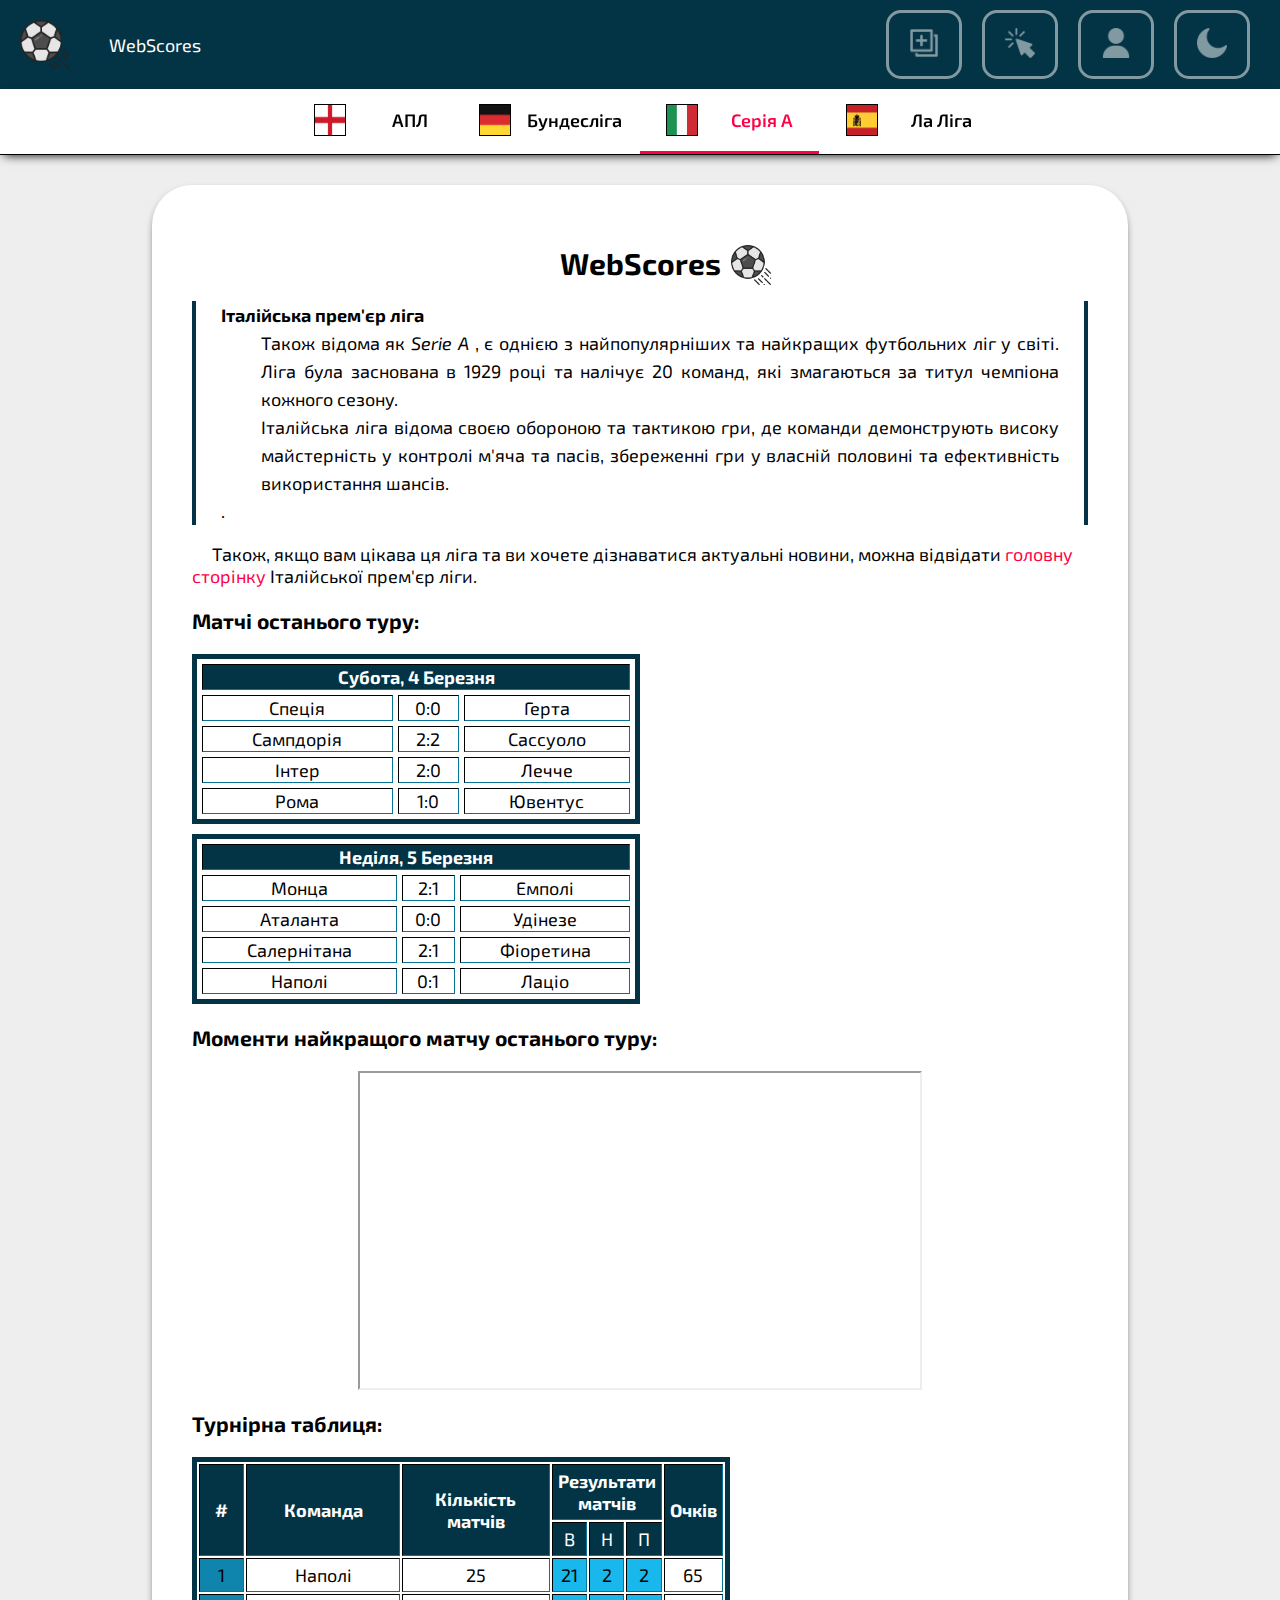
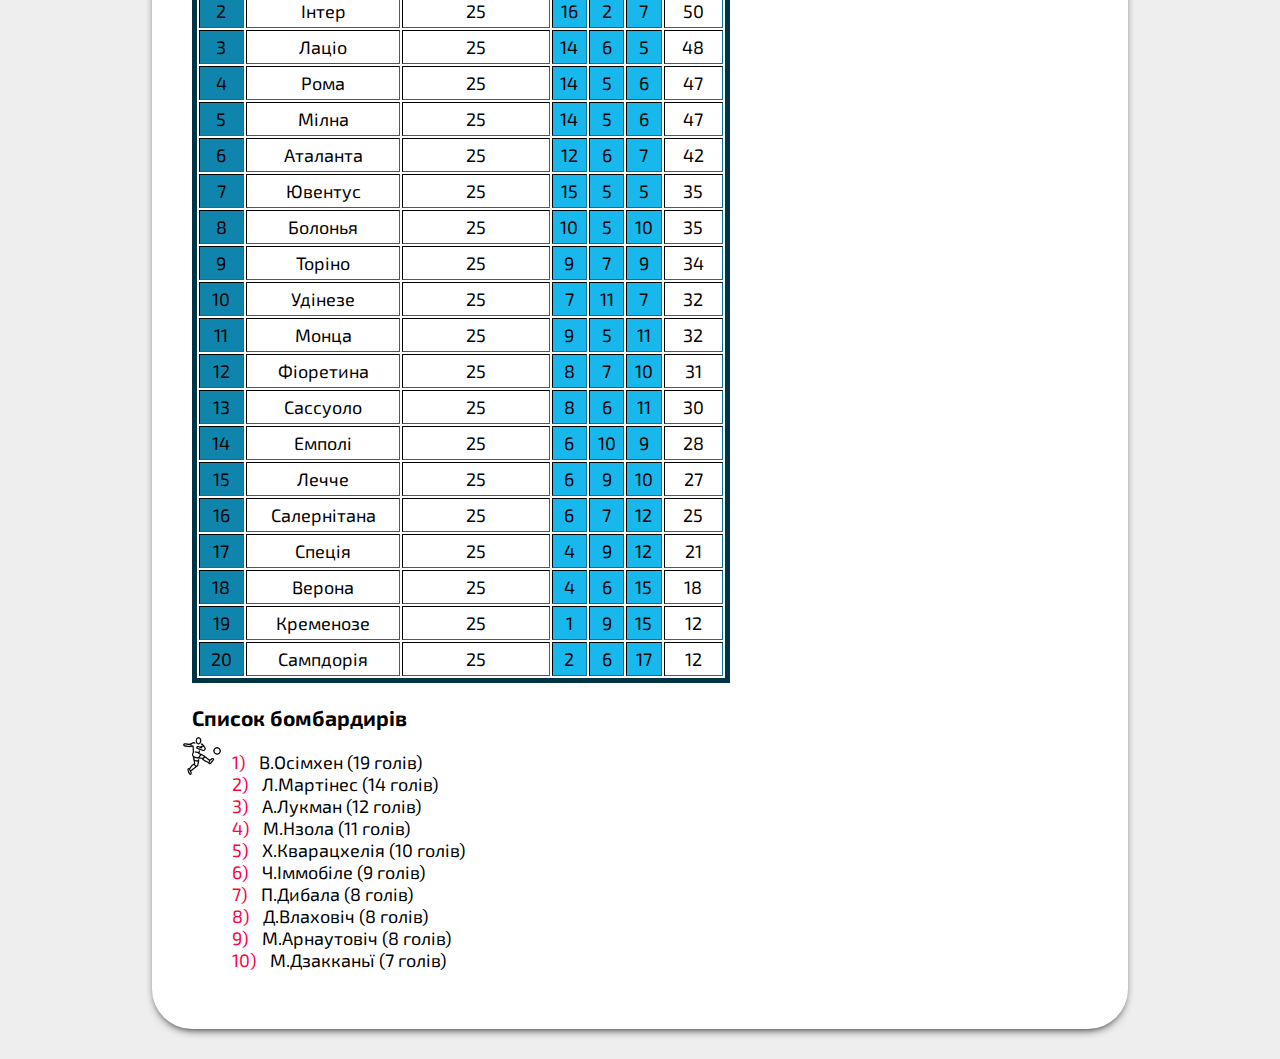
<file: Ita.html>
<!DOCTYPE html>
<html lang="en">

<head>
    <meta charset="UTF-8">
    <meta http-equiv="X-UA-Compatible" content="IE=edge">
    <meta name="viewport" content="width=device-width, initial-scale=1.0">
    <meta name="author" content="Vladislav Bilokon">
    <meta name="date" content="28.02.25">
    <link rel="shortcut icon" href="./Img/Ball_icons.png" type="image/x-icon">
    <link rel="stylesheet" href="style.css">
    <link rel="preconnect" href="https://fonts.googleapis.com">
    <link rel="preconnect" href="https://fonts.gstatic.com" crossorigin>
    <link href="https://fonts.googleapis.com/css2?family=Exo+2:ital@1&display=swap" rel="stylesheet">
    <title>WebScores | Serie A</title>
</head>

<body id="body">
    <header>
        <div class="logo">
            <img src="./Img/Ball_icons.png" alt="logo">
            <a href="./index.html">WebScores</a>
        </div>

        <div class="right_menu">
            <button data-action="pressButton" id="press_btn">
                <img src="./Img/click.png" alt="click">
            </button>
            <button data-action="registration" id="registration">
                <img src="./Img/user.png" alt="user">
            </button>
            <button data-action="changeColor">
                <img src="./Img/moon.png" alt="moon">
                <!-- <i class="fa-solid fa-sun  fa-2xl"></i> -->
            </button>
        </div>
    </header>

    <ul class="competition">
        <li><a href="./Eng.html"><img src="./Img/eng.png" alt="Epl_flag">АПЛ</a></li>
        <li><a href="./Ger.html"><img src="./Img/ger.png" alt="Bundesliga_flag">Бундесліга</a></li>
        <li><a class="current" href="./Ita.html"><img src="./Img/ita.png" alt="Seria_A_flag">Серія А</a></li>
        <li><a href="./Esp.html"><img src="./Img/esp.png" alt="La_liga_flag">Ла Ліга</a></li>
    </ul>
    <main>
        <h1> WebScores</h1>
        <dl>
            <dt><b> Італійська прем'єр ліга</b> </dt>
            <dd> Також відома як <i>Serie A</i> , є однією з найпопулярніших та найкращих футбольних ліг у світі. Ліга
                була
                заснована в 1929 році та налічує 20 команд, які змагаються за титул чемпіона кожного сезону.
            </dd>

            <dd> Італійська ліга відома своєю обороною та тактикою гри, де команди демонструють високу майстерність у
                контролі м'яча та пасів, збереженні гри у власній половині та ефективність використання шансів.
            </dd>
        </dl>
        <p> Також, якщо вам цікава ця ліга та ви хочете дізнаватися актуальні новини, можна відвідати <a target="_blank"
                href="https://www.legaseriea.it/en">головну сторінку</a> Італійської прем'єр ліги.</p>
        <h3>Матчі останього туру:</h3>
        <table  border="3" cellspacing="5">
            <thead>
                <tr >
                    <th colspan="3">Субота, 4 Березня</th>
                </tr>
            </thead>
            <tr>
                <td>Спеція</td>
                <td>0:0</td>
                <td>Герта</td>
            </tr>
            <tr>
                <td>Сампдорія</td>
                <td>2:2</td>
                <td>Сассуоло</td>
            </tr>
            <tr>
                <td>Інтер</td>
                <td>2:0</td>
                <td>Лечче</td>
            </tr>
            <tr>
                <td>Рома</td>
                <td>1:0</td>
                <td>Ювентус</td>
            </tr>
        </table>

        <table  border="3" cellspacing="5">
            <thead>
                <tr>
                    <th colspan="3">Неділя, 5 Березня</th>
                </tr>
            </thead>
            <tr>
                <td>Монца</td>
                <td>2:1</td>
                <td>Емполі</td>
            </tr>
            <tr>
                <td>Аталанта</td>
                <td> 0:0 </td>
                <td>Удінезе</td>
            </tr>
            <tr>
                <td>Салернітана</td>
                <td> 2:1 </td>
                <td>Фіоретина</td>
            </tr>
            <tr>
                <td>Наполі</td>
                <td>0:1</td>
                <td>Лаціо</td>
            </tr>
        </table>
        <h3>Моменти найкращого матчу останього туру: </h3>
        <iframe  width="560" height="315"
            src="https://www.youtube.com/embed/RUuw64DBOGs?"></iframe>
        <h3>Турнірна таблиця: </h3>
        <table style="width: 60%;" border="3" cellpadding="5">

            <colgroup>
                <col style="width: 50px; background-color:#0f85ad">
                <col span="2" style="width: 170px;">
                <col span="3" style="background-color: #18b7ec">
            </colgroup>
            <thead bgcolor="GoldenRod">
                <tr>
                    <th rowspan="2">#</th>
                    <th rowspan="2">Команда</th>
                    <th rowspan="2">Кількість матчів</th>
                    <th colspan="3">Результати матчів</th>
                    <th rowspan="2">Очків</th>
                </tr>
                <tr>
                    <td>В</td>
                    <td>Н</td>
                    <td>П</td>
                </tr>
            </thead>
            <tr>
                <td>1</td>
                <td>Наполі</td>
                <td>25</td>
                <td>21</td>
                <td>2</td>
                <td>2</td>
                <td>65</td>
            </tr>
            <tr>
                <td>2</td>
                <td>Інтер</td>
                <td>25</td>
                <td>16</td>
                <td>2</td>
                <td>7</td>
                <td>50</td>
            </tr>
            <tr>
                <td>3</td>
                <td>Лаціо</td>
                <td>25</td>
                <td>14</td>
                <td>6</td>
                <td>5</td>
                <td>48</td>
            </tr>
            <tr>
                <td>4</td>
                <td>Рома</td>
                <td>25</td>
                <td>14</td>
                <td>5</td>
                <td>6</td>
                <td>47</td>
            </tr>
            <tr>
                <td>5</td>
                <td>Мілна</td>
                <td>25</td>
                <td>14</td>
                <td>5</td>
                <td>6</td>
                <td>47</td>
            </tr>
            <tr>
                <td>6</td>
                <td>Аталанта</td>
                <td>25</td>
                <td>12</td>
                <td>6</td>
                <td>7</td>
                <td>42</td>
            </tr>
            <tr>
                <td>7</td>
                <td>Ювентус</td>
                <td>25</td>
                <td>15</td>
                <td>5</td>
                <td>5</td>
                <td>35</td>
            </tr>
            <tr>
                <td>8</td>
                <td>Болонья</td>
                <td>25</td>
                <td>10</td>
                <td>5</td>
                <td>10</td>
                <td>35</td>
            </tr>
            <tr>
                <td>9</td>
                <td>Торіно</td>
                <td>25</td>
                <td>9</td>
                <td>7</td>
                <td>9</td>
                <td>34</td>
            </tr>
            <tr>
                <td>10</td>
                <td>Удінезе</td>
                <td>25</td>
                <td>7</td>
                <td>11</td>
                <td>7</td>
                <td>32</td>
            </tr>
            <tr>
                <td>11</td>
                <td>Монца</td>
                <td>25</td>
                <td>9</td>
                <td>5</td>
                <td>11</td>
                <td>32</td>
            </tr>
            <tr>
                <td>12</td>
                <td>Фіоретина</td>
                <td>25</td>
                <td>8</td>
                <td>7</td>
                <td>10</td>
                <td>31</td>
            </tr>
            <tr>
                <td>13</td>
                <td>Сассуоло</td>
                <td>25</td>
                <td>8</td>
                <td>6</td>
                <td>11</td>
                <td>30</td>
            </tr>
            <tr>
                <td>14</td>
                <td>Емполі</td>
                <td>25</td>
                <td>6</td>
                <td>10</td>
                <td>9</td>
                <td>28</td>
            </tr>
            <tr>
                <td>15</td>
                <td>Лечче</td>
                <td>25</td>
                <td>6</td>
                <td>9</td>
                <td>10</td>
                <td>27</td>
            </tr>
            <tr>
                <td>16</td>
                <td>Салернітана</td>
                <td>25</td>
                <td>6</td>
                <td>7</td>
                <td>12</td>
                <td>25</td>
            </tr>
            <tr>
                <td>17</td>
                <td>Спеція</td>
                <td>25</td>
                <td>4</td>
                <td>9</td>
                <td>12</td>
                <td>21</td>
            </tr>
            <tr>
                <td>18</td>
                <td>Верона</td>
                <td>25</td>
                <td>4</td>
                <td>6</td>
                <td>15</td>
                <td>18</td>
            </tr>
            <tr>
                <td>19</td>
                <td>Кременозе</td>
                <td>25</td>
                <td>1</td>
                <td>9</td>
                <td>15</td>
                <td>12</td>
            </tr>
            <tr>
                <td>20</td>
                <td>Сампдорія</td>
                <td>25</td>
                <td>2</td>
                <td>6</td>
                <td>17</td>
                <td>12</td>
            </tr>
        </table>

        <h3>Список бомбардирів</h3>
        <ol>
            <li> В.Осімхен (19 голів)</li>
            <li> Л.Мартінес (14 голів)</li>
            <li> А.Лукман (12 голів)</li>
            <li> М.Нзола (11 голів)</li>
            <li> Х.Кварацхелія (10 голів)</li>
            <li> Ч.Іммобіле (9 голів)</li>
            <li> П.Дибала (8 голів)</li>
            <li> Д.Влаховіч (8 голів)</li>
            <li> М.Арнаутовіч (8 голів)</li>
            <li> М.Дзакканьї (7 голів)</li>
        </ol>
        <span id="scroll_top" hidden>▲</span>
        <div id="popup" hidden>
            <div class="popup_body">
                <form>
                    <h2>Реєстраційна форма</h2>

                    <label for="FName">Ім'я:</label><br>
                    <input class="FName" type="text" id="FName"><br><br>
                    <label for="LName">Прізвище:</label><br>
                    <input class="LName" type="text" id="LName"><br><br>
                    <label for="Password">Пароль:</label><br>
                    <input class="PWord" type="password" id="Password"><br><br><br>
                    <div>
                        <button type="button" id="submit">Submit</button>
                        <button type="reset">Reset</button>
                        <button type="button" id="close">Close</button>
                    </div>
                </form>
            </div>
        </div>
        <div id="game" hidden>
            <div class="popup_body">
                <div class="game_body">
                    <b onclick="game.hidden = true; ball.hidden = true;">X</b>
                    <img src="./Img/gate.png" id="gate" class="droppable">
                    <img src="./Img/Ball_icons.png" id="ball">
                    <p hidden>ГООООООЛ !!!</p>
                </div>
            </div>
        </div>
        <table class="standings"></table>
        <div class="standings_button"><img src="./Img/information-button.png" alt="information-button.png" hidden></div>
    </main>
    <script src="script.js"></script>
</body>

</html>
</file>
<file: style.css>
/* 
#010A0F
#001E28
#C80037
#B4990B 
#033445
*/

body {
  background-color: rgb(238, 238, 238);
  font-family: "Exo 2", sans-serif;
  font-size: 18px;
  margin: 0;
}

a {
  text-decoration: none;
  color: #ff0044;
}

a:active {
  color: purple;
}

ul {
  list-style: none;
  padding: 0;
}

ol {
  list-style: none;
  counter-reset: ol-numbers;
  position: relative;
}

ol::before {
  content: "";
  background-image: url("./Img/soccer-player.png");
  position: absolute;
  width: 40px;
  height: 40px;
  background-size: 40px;
  top: -15px;
  left: -10px;
}

ol li::before {
  counter-increment: ol-numbers;
  content: counter(ol-numbers) ")";
  margin-right: 10px;
  color: #ff0044;
}

dl {
  padding: 0px 25px 0px;
  border-left: 4px #033445 solid;
  border-right: 4px #033445 solid;
}

h1 {
  text-align: center;
  font-size: 30px;
}

h1::after {
  content: "";
  background-image: url("./Img/Ball_icons.png");
  position: absolute;
  z-index: 1;
  width: 40px;
  height: 40px;
  background-size: 40px;
  margin-left: 10px;
}

p {
  text-indent: 20px;
}

/* -----------------------------------------------------------------------------Header--------------------------------------------------------------------- */
header {
  display: flex;
  justify-content: space-between;
  background-color: #033445;
  line-height: 50px;
  padding: 10px;
}

.logo {
  display: flex;
  justify-content: space-around;
  align-items: center;
  width: 200px;
}

.logo a {
  color: white;
  text-indent: 20px;
}

.logo img {
  width: 50px;
  height: 50px;
  cursor: pointer;
}

.right_menu {
  display: flex;
  align-items: center;
}

.right_menu img {
  height: 30px;
  width: 30px;
  margin: auto;
}

/* .right_menu a {
  text-decoration: none;
}  */

.right_menu button {
  border-radius: 15px;
  margin-right: 20px;
  opacity: 0.5;
  transition: 0.4s;
  background-color: transparent;
  cursor: pointer;
  border: solid 3px white;
  color: white;
  padding: 15px 20px;
}

.right_menu button:hover {
  border-radius: 20px;
  opacity: 1;
}

/* -----------------------------------------------------------------------------Competition--------------------------------------------------------------------- */
.competition {
  display: flex;
  position: sticky;
  top: -1px;
  justify-content: center;
  border-bottom: 1px black solid;
  box-shadow: 0px 4px 10px -4px #000000;
  margin: 0;
  background-color: white;
  z-index: 2;
}

.competition a {
  display: flex;
  justify-content: space-around;
  align-items: center;
  padding: 15px;
  color: black;
  transition: 0.4s;
  font-size: 18px;
  font-weight: 600;
}

.competition img {
  width: 30px;
  height: 30px;
  margin-right: 10px;
  border: 1px solid black;
}

.competition>li {
  width: 14% !important;
  transition: 0.4s;
}

.competition>li:hover {
  background-color: rgb(238, 238, 238);
  width: 30%;
}

.competition>li:hover a {
  color: #ff0044;
}

.competition .current {
  color: #ff0044;
  border-bottom: 3px #ff0044 solid;
}

/* -----------------------------------------------------------------------------Main--------------------------------------------------------------------- */

main {
  padding: 40px;
  box-shadow: 0px 4px 10px -4px #000000;
  width: 70%;
  margin: auto;
  margin-top: 30px;
  margin-bottom: 30px;
  background-color: white;
  border-radius: 40px;
}

h1+dl,
h1+p {
  text-align: justify;
  line-height: 28px;
}

iframe {
  display: block;
  margin: auto;
}

/* -----------------------------------------------------------------------------Table--------------------------------------------------------------------- */

table {
  width: 50%;
  text-align: center;
  margin-top: 10px;
  border: 5px #033445 solid;
}

thead {
  background-color: #033445;
  color: white;
}

.standings {
  width: 90%;
  margin: auto;
  border-collapse: collapse;
}

.standings_button {
  position: relative;
}

.standings_button img {
  width: 30px;
  height: 30px;
  position: absolute;
  left: 200px;
  top: -45px;
  cursor: pointer;
}

.standings th,
.standings td {
  padding: 10px;
}

.standings tr {
  border-bottom: 1px solid rgb(232, 232, 232);
}

.standings img {
  width: 40px;
  height: 40px;
}

.td_flex {
  display: flex;

  align-items: center;
}

.td_flex img {
  margin-right: 5%;
}

.standings td:last-child,
.standings td:first-child {
  font-weight: 900;
}

.Cl_mark {
  color: white;
  background-color: rgb(0, 70, 130);
  padding: 5px 15px;
  border-radius: 7px;
}

.El_mark {
  color: white;
  background-color: orangered;
  padding: 5px 15px;
  border-radius: 7px;
}

.Qt_mark {
  color: white;
  background-color: brown;
  padding: 5px 15px;
  border-radius: 7px;
}

#reglament {
  width: 70%;
}

#reglament p {
  margin-left: 5%;
}

#reglament li {
  display: flex;
  align-items: center;
}

/* -----------------------------------------------------------------------------Top-Button--------------------------------------------------------------------- */
#scroll_top {
  color: white;
  padding: 20px;
  background-color: #033445;
  border-radius: 10px;
  position: fixed;
  right: 40px;
  bottom: 40px;
  transition: 0.5s;
  cursor: pointer;
}

/* .hide {
  display: none;
} */

/* -----------------------------------------------------------------------------Pop-up--------------------------------------------------------------------- */
#popup {
  position: fixed;
  width: 100%;
  height: 100%;
  background-color: rgba(0, 0, 0, 0.8);
  top: 0;
  left: 0;
  z-index: 3;
  color: white;
}

.popup_body {
  display: flex;
  align-items: center;
  justify-content: center;
  min-height: 100%;
  position: relative;
  padding: 30px 10px;
}

form {
  border-radius: 40px;
  padding: 50px;
  width: 350px;
  border: 5px solid white;
  background-color: #033445;
  box-shadow: 0px 5px 5px 0.5px white;
}

form h2 {
  text-align: center;
}

input {
  font-size: 20px;
  margin-left: 15%;
}

.popup_body div {
  display: flex;
  justify-content: space-around;
}

.popup_body button {
  font-size: 20px;
  background-color: transparent;
  color: rgba(255, 255, 255, 0.8);
  border: 3px solid rgba(255, 255, 255, 0.8);
  border-radius: 10px;
  padding: 10px;
  cursor: pointer;
  transition: 0.5s;
}

.popup_body b {
  position: absolute;
  cursor: pointer;
  right: 45px;
  top: 20px;
}

.popup_body button:first-child {
  background-color: white;
  color: black;
}

.popup_body button:hover {
  border-radius: 18px;
  color: white;
  border-color: white;
}

.popup_body button:first-child:hover {
  color: black;
}

label {
  margin-left: 20%;
}

/* ----------------------------------------------------info---------------------------------------------------------------------- */
#info {
  position: fixed;
  width: 100%;
  height: 100%;
  background-color: rgba(0, 0, 0, 0.8);
  top: 0;
  left: 0;
  z-index: 3;
  color: white;
}

#info div span {
  border-radius: 40px;
  padding: 40px;
  font-size: 18px;
  width: 550px;
  border: 5px solid white;
  background-color: #033445;
  box-shadow: 0px 5px 5px 0.5px white;
}

/* ----------------------------------------------------Game---------------------------------------------------------------------- */
#game {
  position: fixed;
  width: 100%;
  height: 100%;
  background-color: rgba(0, 0, 0, 0.8);
  top: 0;
  left: 0;
  z-index: 3;
  color: white;
}

.game_body {
  border-radius: 40px;
  padding: 40px;
  font-size: 18px;
  width: 650px;
  height: 400px;
  position: relative;
  border: 5px solid white;
  background-color: #033445;
  box-shadow: 0px 5px 5px 0.5px white;
}

.game_body p{
  font-size: 60px;
  position: absolute;
  bottom: 30px;
}
#gate {
  cursor: pointer;
  top: 40px;
  position: absolute;
  width: 120px;
  height: 100px;
}

#ball {
  cursor: pointer;
  top: 200px;
  position: absolute;
  width: 50px;
  height: 50px;
}
</file>
